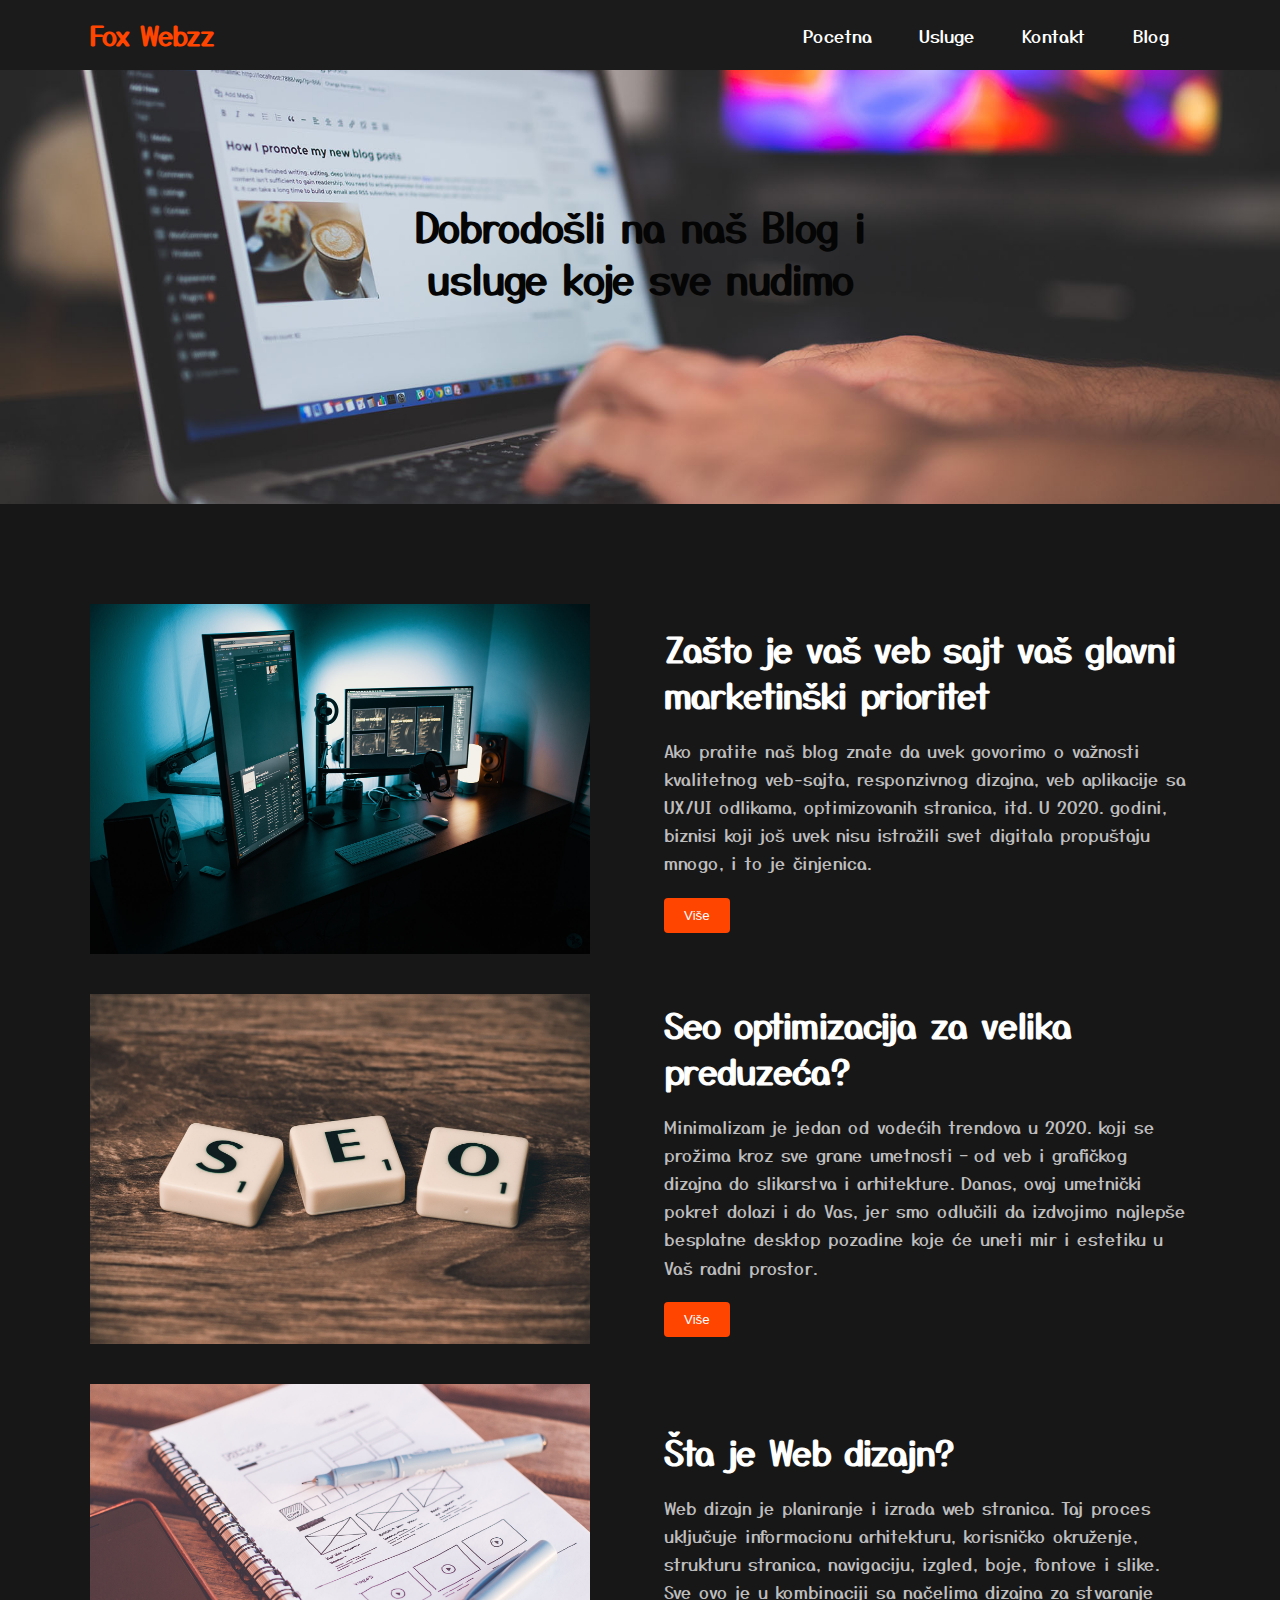
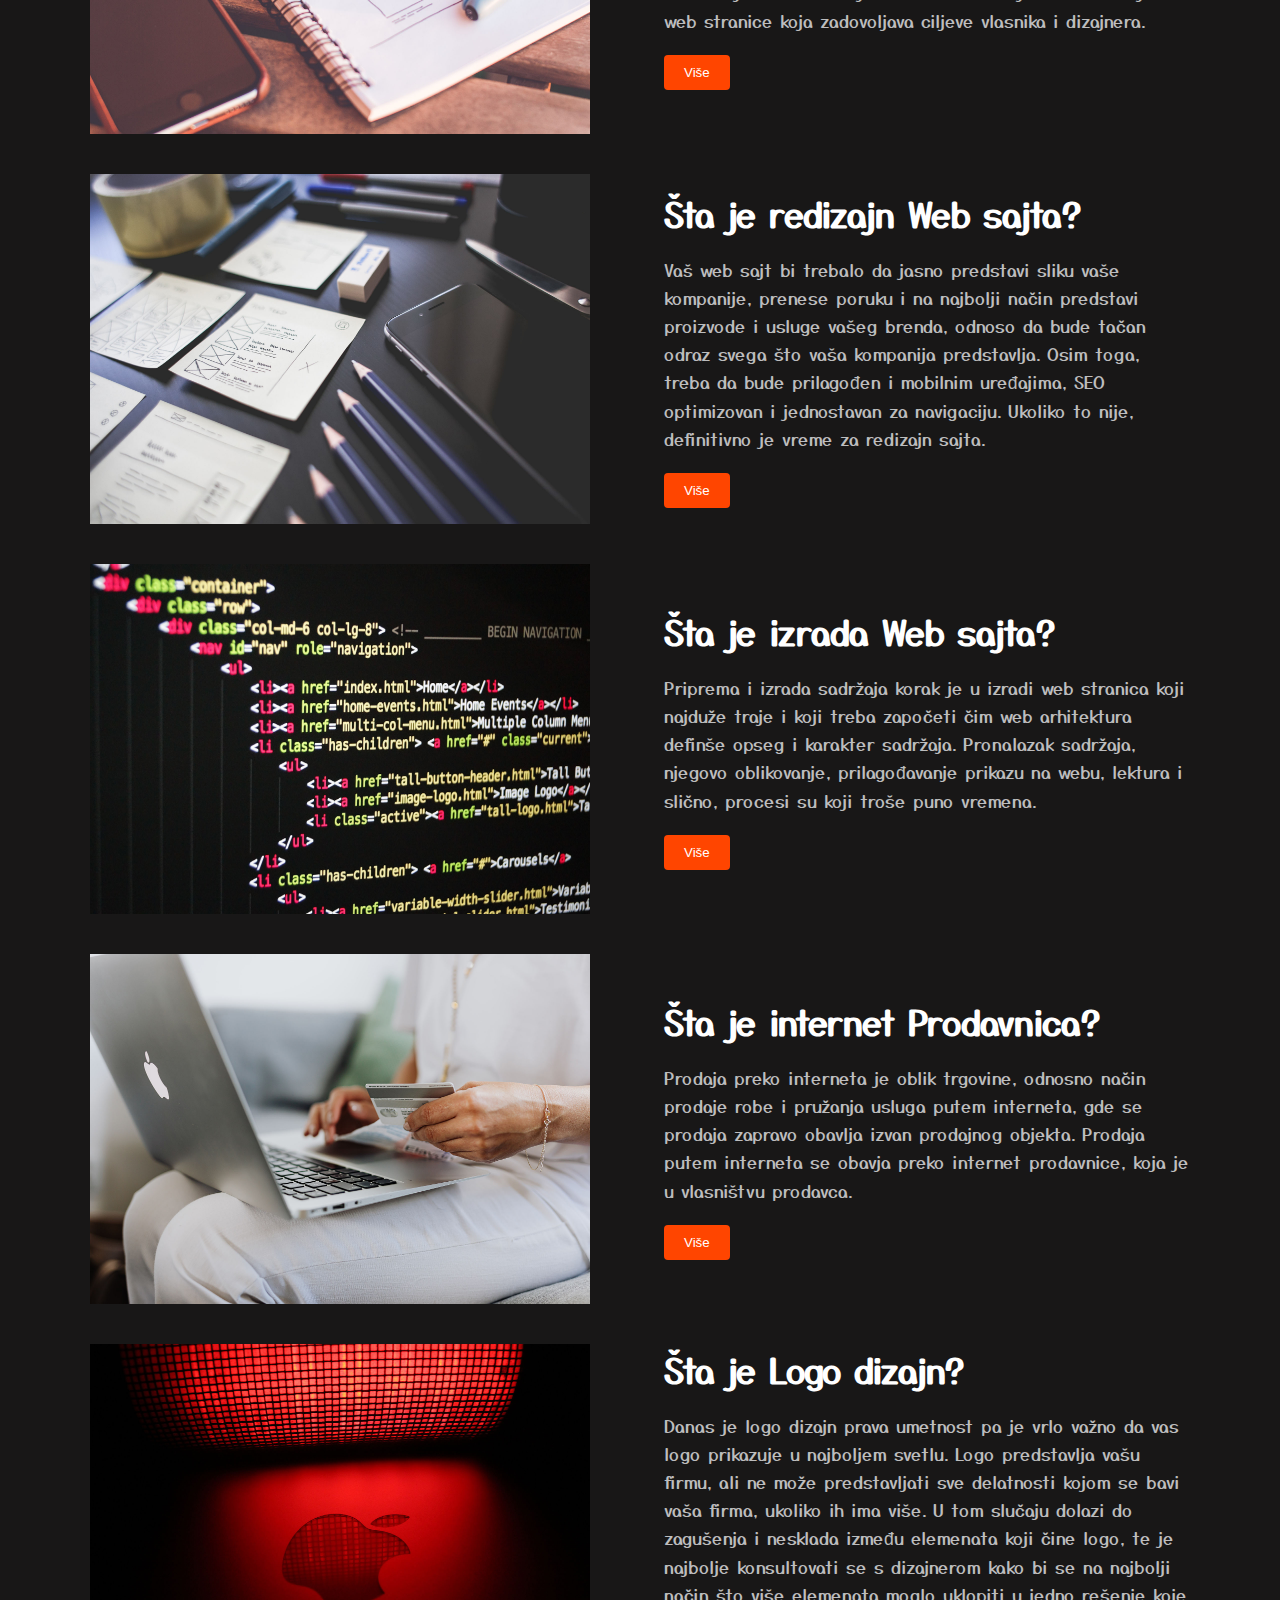
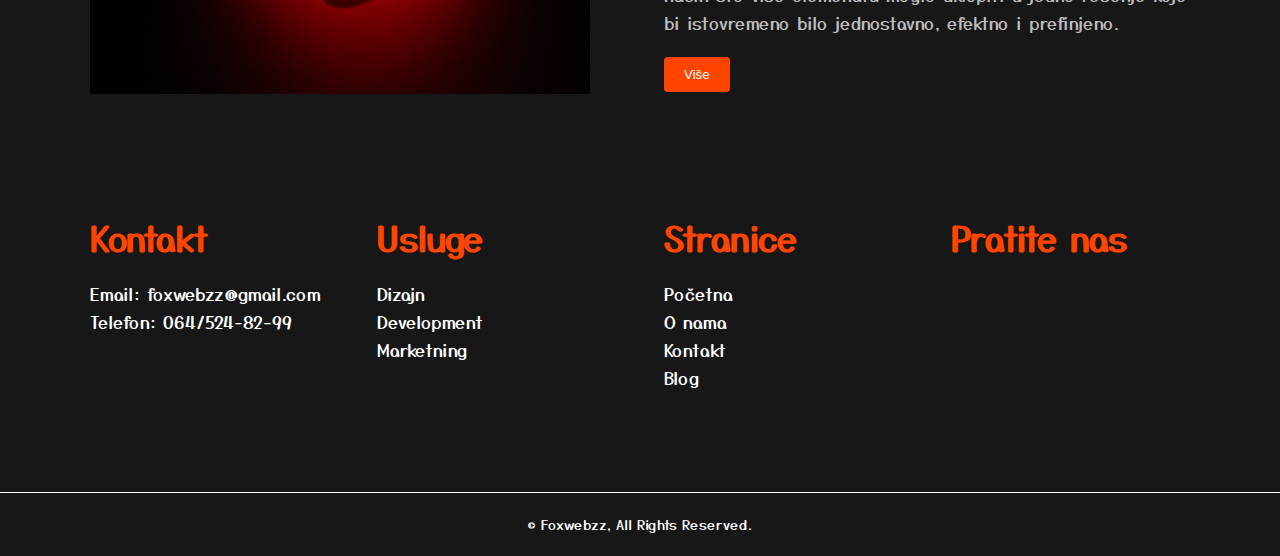
<file: blog.html>
<!DOCTYPE html>
<html lang="en">
   <head>
      <meta charset="UTF-8">
      <meta name="viewport" content="width=device-width, initial-scale=1.0">
      <link rel="icon" href="images/fox-logo-demo.png" type="image/icon type">
      <link rel="preconnect" href="https://fonts.gstatic.com">
      <link rel="stylesheet" href="https://use.fontawesome.com/releases/v5.15.1/css/all.css" integrity="sha384-vp86vTRFVJgpjF9jiIGPEEqYqlDwgyBgEF109VFjmqGmIY/Y4HV4d3Gp2irVfcrp" crossorigin="anonymous">
      <link href="https://fonts.googleapis.com/css2?family=Yusei+Magic&display=swap" rel="stylesheet">
      <link rel="stylesheet" href="style/style.css">
      <title>Fox webzz</title>
   </head>
   <body>
      <!-- navbar -->
      <nav class="navbar-nav">
         <div class="container">
            <div class="logo">
               <a href="index.html" style="color: orangered">Fox Webzz </a>
            </div>
            <label for="btn" class="icon">
            <span class="fa fa-bars"></span>
            </label>
            <input class="input-nav" type="checkbox" id="btn">
            <ul class="ul-nav1">
               <li><a href="index.html">Pocetna</a></li>
               <li>
                  <label for="btn-1" class="show">Usluge +</label>
                  <a href="#">Usluge</a>
                  <input class="input-nav" type="checkbox" id="btn-1">
                  <ul class="ul-nav2">
                     <li><a href="web-dizajn.html">Dizajn</a></li>
                     <li><a href="izrada-weba.html">Development</a></li>
                     <li><a href="seo.html">Marketing</a></li>
                  </ul>
               </li>
               <li><a href="kontakt.html">Kontakt</a></li>
               <li><a href="blog.html">Blog</a></li>
            </ul>
         </div>
      </nav>
      <!-- blog -->
      <section class="blog">
         <div class="main-blog">
            <div class="container">
               <h1>Dobrodošli na naš Blog i<br> usluge koje sve nudimo</h1>
            </div>
         </div>
      </section>
      <div class="container">
         <section class="hero-blog">
            <div class="hero-blog-main">
               <img src="./images/blogmain1.jpg" alt="#">
               <div>
                  <h1>Zašto je vaš veb sajt vaš glavni marketinški prioritet</h1>
                  <p>Ako pratite naš blog znate da uvek govorimo o važnosti kvalitetnog veb-sajta, responzivnog dizajna, veb aplikacije sa UX/UI odlikama, optimizovanih stranica, itd. U 2020. godini, biznisi koji još uvek nisu istražili svet digitala propuštaju mnogo, i to je činjenica.</p>
                  <a href="glavni-prioritet.html"><button class="btn">Više</button></a>
               </div>
            </div>
      </div>
      </section>
      <div class="container">
         <section class="hero-blog">
            <div class="hero-blog-main2">
               <img src="./images/blogmain2.jpg" alt="#">
               <div>
                  <h1>Seo optimizacija za velika preduzeća?</h1>
                  <p>Minimalizam je jedan od vodećih trendova u 2020. koji se prožima kroz sve grane umetnosti – od veb i grafičkog dizajna do slikarstva i arhitekture. Danas, ovaj umetnički pokret dolazi i do Vas, jer smo odlučili da izdvojimo najlepše besplatne desktop pozadine koje će uneti mir i estetiku u Vaš radni prostor.</p>
                  <a href="seo.html"><button class="btn">Više</button></a>
               </div>
            </div>
      </div>
      </section>
      <div class="container">
         <section class="hero-blog">
            <div class="hero-blog-main3">
               <img src="./images/Web-dizajn.jpg" alt="#">
               <div>
                  <h1>Šta je Web dizajn?</h1>
                  <p>Web dizajn je planiranje i izrada web stranica. Taj proces uključuje informacionu arhitekturu, korisničko okruženje, strukturu stranica, navigaciju, izgled, boje, fontove i slike. Sve ovo je u kombinaciji sa načelima dizajna za stvaranje web stranice koja zadovoljava ciljeve vlasnika i dizajnera.</p>
                  <a href="web-dizajn.html"><button class="btn">Više</button></a>
               </div>
            </div>
      </div>
      </section>
      <div class="container">
         <section class="hero-blog">
            <div class="hero-blog-main4">
               <img src="./images/redizajn-web-sajta.jpg" alt="#">
               <div>
                  <h1>Šta je redizajn Web sajta?</h1>
                  <p>Vaš web sajt bi trebalo da jasno predstavi sliku vaše kompanije, prenese poruku i na najbolji način predstavi proizvode i usluge vašeg brenda, odnoso da bude tačan odraz svega što vaša kompanija predstavlja. Osim toga, treba da bude prilagođen i mobilnim uređajima, SEO optimizovan i jednostavan za navigaciju. Ukoliko to nije, definitivno je vreme za redizajn sajta.</p>
                  <a href="redizajn-web.html"><button class="btn">Više</button></a>
               </div>
            </div>
      </div>
      </section>
      <div class="container">
         <section class="hero-blog">
            <div class="hero-blog-main5">
               <img src="./images/web-izrada.jpg" alt="#">
               <div>
                  <h1>Šta je izrada Web sajta?</h1>
                  <p>Priprema i izrada sadržaja korak je u izradi web stranica koji najduže traje i koji treba započeti čim web arhitektura definše opseg i karakter sadržaja. Pronalazak sadržaja, njegovo oblikovanje, prilagođavanje prikazu na webu, lektura i slično, procesi su koji troše puno vremena.</p>
                  <a href="izrada-weba.html"><button class="btn">Više</button></a>
               </div>
            </div>
      </div>
      </section>
      <div class="container">
         <section class="hero-blog">
            <div class="hero-blog-main6">
               <img src="./images/internet-prodavnica.jpg" alt="#">
               <div>
                  <h1>Šta je internet Prodavnica?</h1>
                  <p>Prodaja preko interneta je oblik trgovine, odnosno način prodaje robe i pružanja usluga putem interneta, gde se prodaja zapravo obavlja izvan prodajnog objekta. Prodaja putem interneta se obavja preko internet prodavnice, koja je u vlasništvu prodavca.</p>
                  <a href="internet-prodavnica.html"><button class="btn">Više</button></a>
               </div>
            </div>
      </div>
      </section>
      <div class="container">
         <section class="hero-blog">
            <div class="hero-blog-main7">
               <img src="./images/logo-dizajn.jpg" alt="#">
               <div>
                  <h1>Šta je Logo dizajn?</h1>
                  <p>Danas je logo dizajn prava umetnost pa je vrlo važno da vas logo prikazuje u najboljem svetlu. Logo predstavlja vašu firmu, ali ne može predstavljati sve delatnosti kojom se bavi vaša firma, ukoliko ih ima više. U tom slučaju dolazi do zagušenja i nesklada između elemenata koji čine logo, te je najbolje konsultovati se s dizajnerom kako bi se na najbolji način što više elemenata moglo uklopiti u jedno rešenje koje bi istovremeno bilo jednostavno, efektno i prefinjeno.</p>
                  <a href="logo.html"><button class="btn">Više</button></a>
               </div>
            </div>
      </div>
      </section>
      <!-- footer -->
      <section class="footer">
         <div class="container">
            <div class="main-footer">
               <div>
                  <h1>Kontakt</h1>
                  <ul>
                     <li>Email: foxwebzz@gmail.com</li>
                     <li>Telefon: 064/524-82-99</li>
                  </ul>
               </div>
               <div>
                  <h1>Usluge</h1>
                  <ul>
                     <li><a href="web-dizajn.html">Dizajn</a></li>
                     <li><a href="izrada-weba.html">Development</a></li>
                     <li><a href="seo.html">Marketning</a></li>
                  </ul>
               </div>
               <div class="none">
                  <h1>Stranice</h1>
                  <ul>
                     <li><a href="index.html">Početna</a></li>
                     <li><a href="o-nama.html">O nama</a></li>
                     <li><a href="kontakt.html">Kontakt</a></li>
                     <li><a href="blog.html">Blog</a></li>
                  </ul>
               </div>
               <div>
                  <h1>Pratite nas</h1>
                  <ul class="social">
                     <li><a href="https://www.instagram.com/foxwebzz/"><i class="fab fa-instagram fa-2x"></i></a></li>
                     <li><a href="https://www.linkedin.com/in/nikola-novakovi%C4%87-1b5127200/"><i class="fab fa-linkedin-in fa-2x"></i></a></li>
                  </ul>
               </div>
            </div>
         </div>
      </section>
      <!-- copyright -->
      <div class="copyright">
         <div class="container">
            <p>	&copy; Foxwebzz, All Rights Reserved.</p>
         </div>
      </div>
      <script>
         $('.icon').click(function(){
           $('span').toggleClass("cancel");
         });
      </script>
      <script> document.querySelector('.menu-btn').addEventListener('click', () => document.querySelector('.main-menu').classList.toggle('show'));</script>
   </body>
</html>
</file>
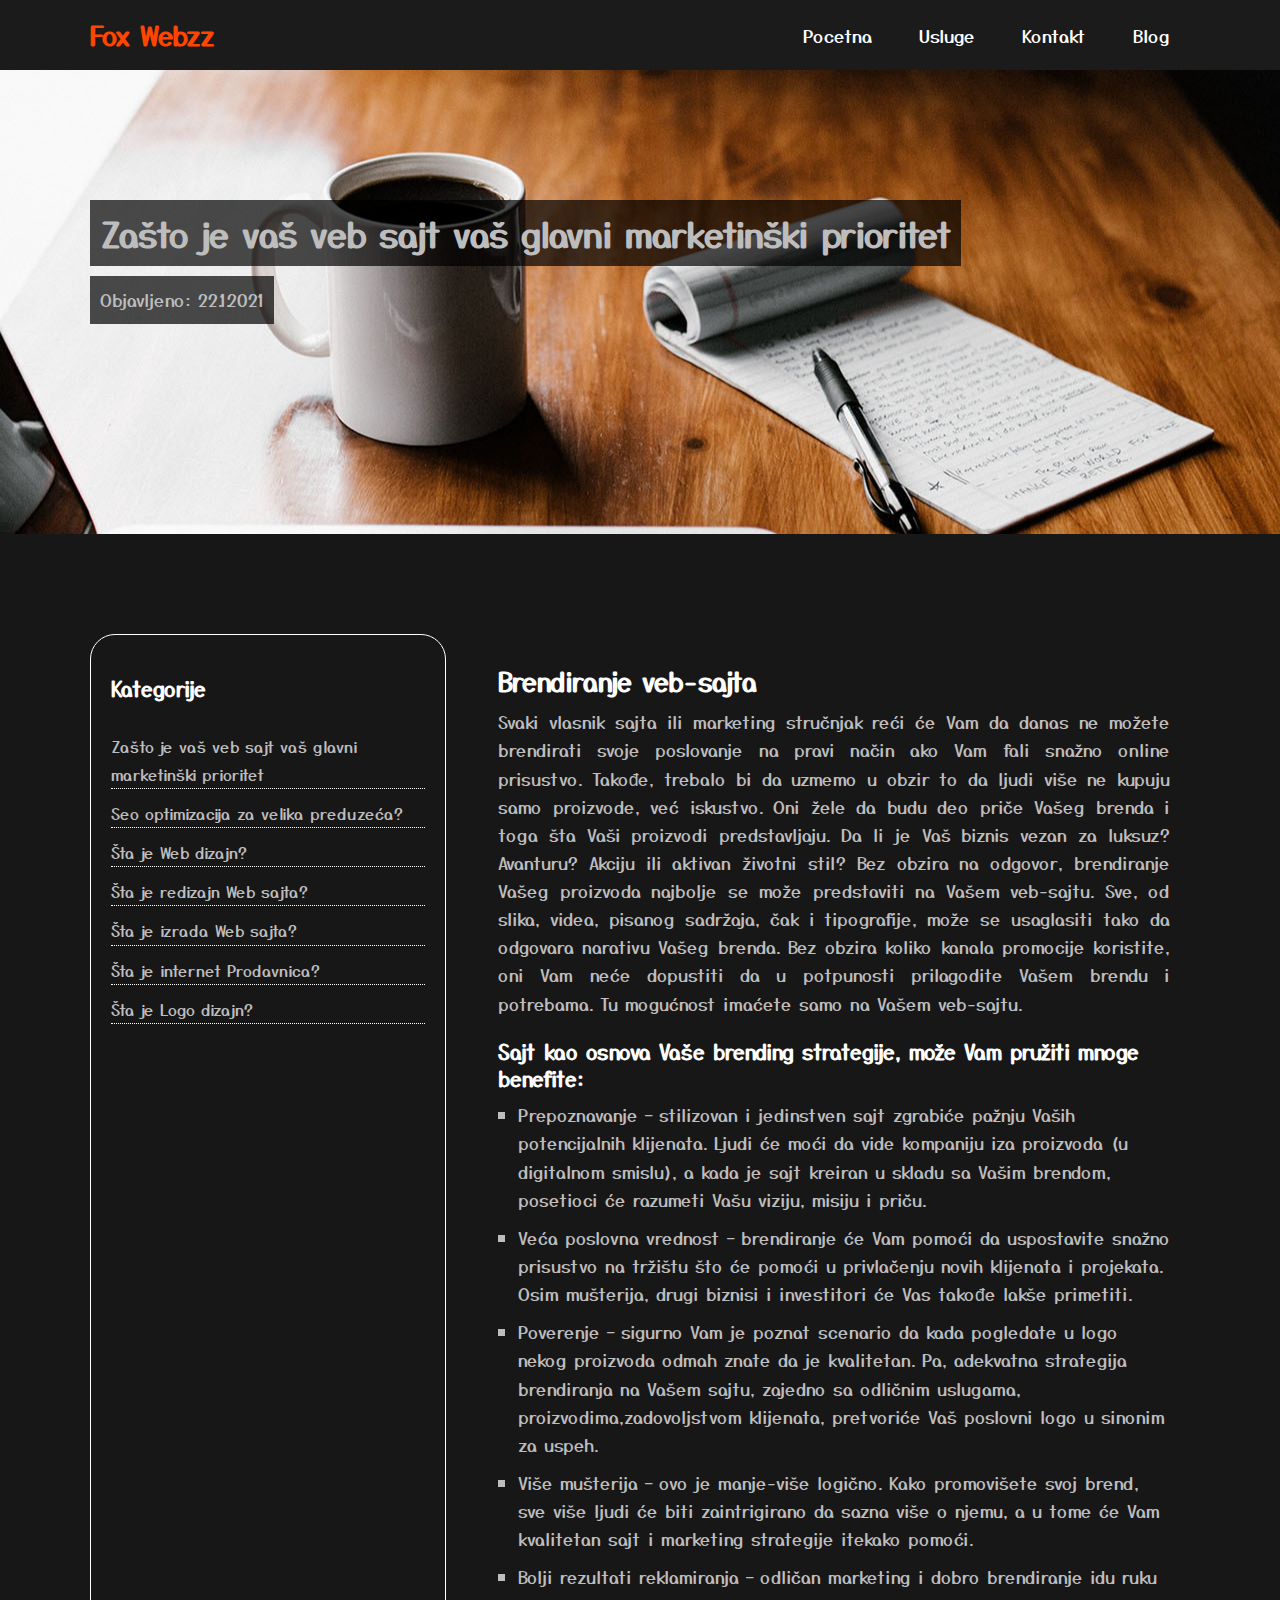
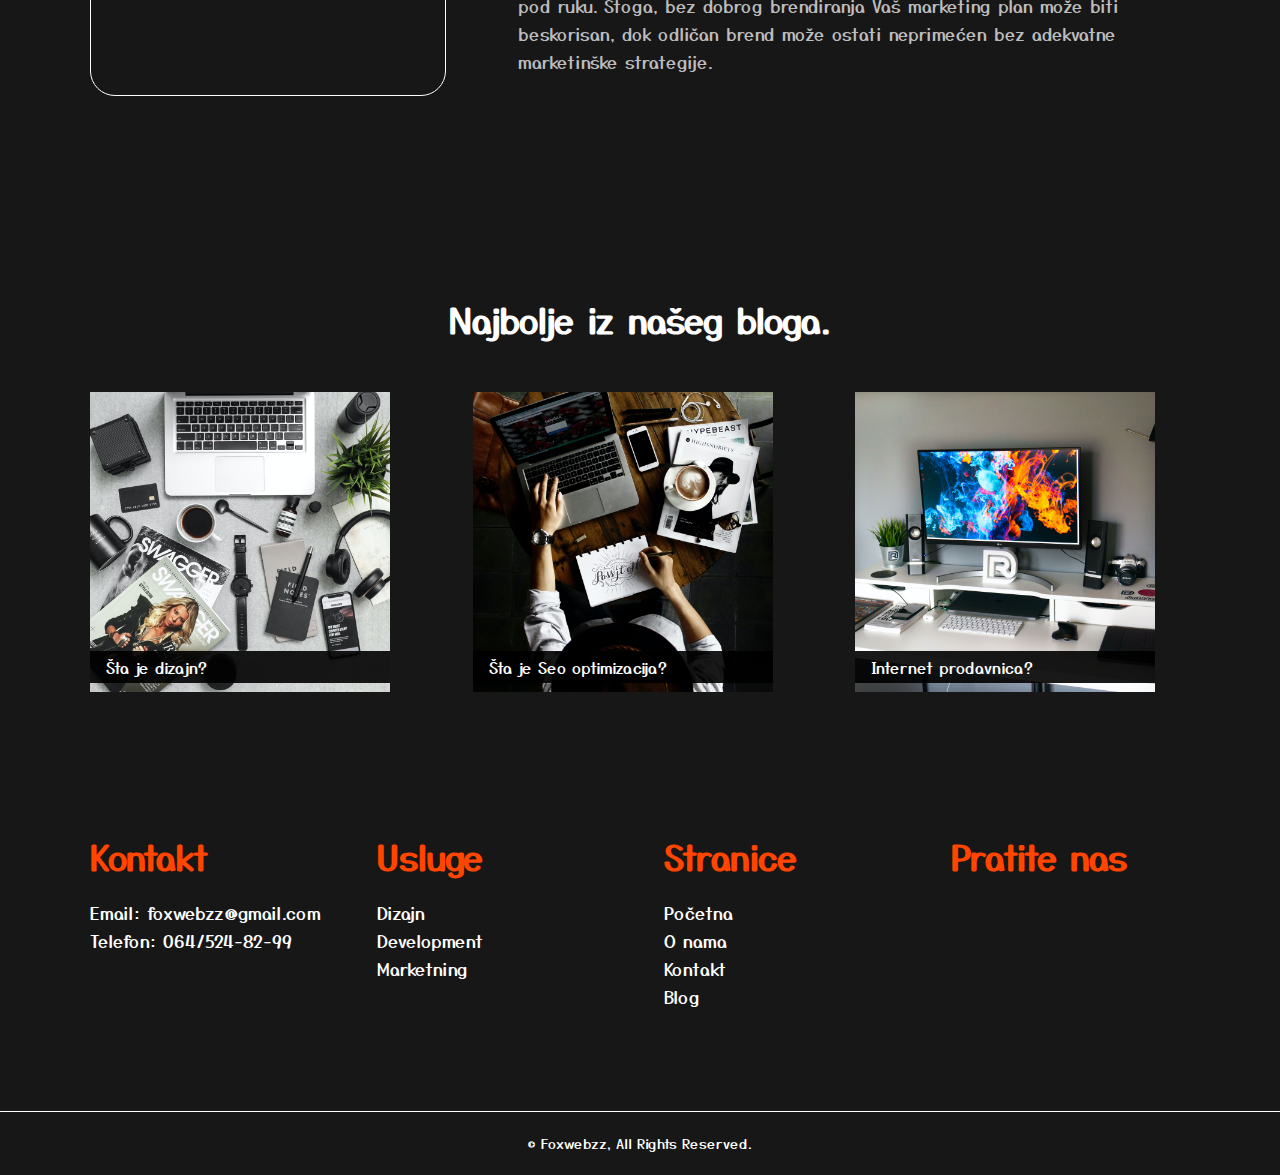
<file: glavni-prioritet.html>
<!DOCTYPE html>
<html lang="en">
   <head>
      <meta charset="UTF-8">
      <meta name="viewport" content="width=device-width, initial-scale=1.0">
      <link rel="icon" href="images/fox-logo-demo.png" type="image/icon type">
      <link rel="stylesheet" href="style/style.css">
      <link rel="stylesheet" href="https://use.fontawesome.com/releases/v5.15.1/css/all.css" integrity="sha384-vp86vTRFVJgpjF9jiIGPEEqYqlDwgyBgEF109VFjmqGmIY/Y4HV4d3Gp2irVfcrp" crossorigin="anonymous">
      <link href="https://fonts.googleapis.com/css2?family=Yusei+Magic&display=swap" rel="stylesheet">
      <title>Fox webzz</title>
   </head>
   <body>
      <!-- navbar -->
      <nav class="navbar-nav">
         <div class="container">
            <div class="logo">
               <a href="index.html" style="color: orangered">Fox Webzz </a>
            </div>
            <label for="btn" class="icon">
            <span class="fa fa-bars"></span>
            </label>
            <input class="input-nav" type="checkbox" id="btn">
            <ul class="ul-nav1">
               <li><a href="index.html">Pocetna</a></li>
               <li>
                  <label for="btn-1" class="show">Usluge +</label>
                  <a href="#">Usluge</a>
                  <input class="input-nav" type="checkbox" id="btn-1">
                  <ul class="ul-nav2">
                     <li><a href="web-dizajn.html">Dizajn</a></li>
                     <li><a href="izrada-weba.html">Development</a></li>
                     <li><a href="seo.html">Marketing</a></li>
                  </ul>
               </li>
               <li><a href="kontakt.html">Kontakt</a></li>
               <li><a href="blog.html">Blog</a></li>
            </ul>
         </div>
      </nav>
      <!-- herosection za blog produzeni -->
      <section class="blog-vise-dizajn-prioritet">
         <div class="blog-vise-main-prioritet">
            <div class="container">
               <h1>Zašto je vaš veb sajt vaš glavni marketinški prioritet</h1>
               <p>Objavljeno: 22.1.2021</p>
            </div>
         </div>
      </section>
      <section class="blog-vise-hero-section">
         <div class="blog-vise-hero">
            <div class="container">
               <div class="card-main">
                  <h3>Kategorije</h3>
                  <ul>
                     <li><a href="glavni-prioritet.html">Zašto je vaš veb sajt vaš glavni marketinški prioritet</a></li>
                     <li><a href="seo.html">Seo optimizacija za velika preduzeća?</a></li>
                     <li><a href="web-dizajn.html">Šta je Web dizajn?</a></li>
                     <li><a href="redizajn-web.html">Šta je redizajn Web sajta?</a></li>
                     <li><a href="izrada-weba.html">Šta je izrada Web sajta?</a></li>
                     <li><a href="internet-prodavnica.html">Šta je internet Prodavnica?</a></li>
                     <li><a href="logo.html">Šta je Logo dizajn? </a></li>
                  </ul>
               </div>
               <div class="card-tekst">
                  <h2>Brendiranje veb-sajta</h2>
                  <p>Svaki vlasnik sajta ili marketing stručnjak reći će Vam da danas ne možete brendirati svoje poslovanje na pravi način ako Vam fali snažno online prisustvo. Takođe, trebalo bi da uzmemo u obzir to da ljudi više ne kupuju samo proizvode, već iskustvo. Oni žele da budu deo priče Vašeg brenda i toga šta Vaši proizvodi predstavljaju. Da li je Vaš biznis vezan za luksuz? Avanturu? Akciju ili aktivan životni stil? Bez obzira na odgovor, brendiranje Vašeg proizvoda najbolje se može predstaviti na Vašem veb-sajtu. Sve, od slika, videa, pisanog sadržaja, čak i tipografije, može se usaglasiti tako da odgovara narativu Vašeg brenda. Bez obzira koliko kanala promocije koristite, oni Vam neće dopustiti da u potpunosti prilagodite Vašem brendu i potrebama. Tu mogućnost imaćete samo na Vašem veb-sajtu.</p>
                  <h3>Sajt kao osnova Vaše brending strategije, može Vam pružiti mnoge benefite:</h3>
                  <ul>
                     <li>Prepoznavanje – stilizovan i jedinstven sajt zgrabiće pažnju Vaših potencijalnih klijenata. Ljudi će moći da vide kompaniju iza proizvoda (u digitalnom smislu), a kada je sajt kreiran u skladu sa Vašim brendom, posetioci će razumeti Vašu viziju, misiju i priču. </li>
                     <li>Veća poslovna vrednost – brendiranje će Vam pomoći da uspostavite snažno prisustvo na tržištu što će pomoći u privlačenju novih klijenata i projekata. Osim mušterija, drugi biznisi i investitori će Vas takođe lakše primetiti.</li>
                     <li>Poverenje – sigurno Vam je poznat scenario da kada pogledate u logo nekog proizvoda odmah znate da je kvalitetan. Pa, adekvatna strategija brendiranja na Vašem sajtu, zajedno sa odličnim uslugama, proizvodima,zadovoljstvom klijenata, pretvoriće Vaš poslovni logo u sinonim za uspeh. </li>
                     <li>Više mušterija – ovo je manje-više logično. Kako promovišete svoj brend, sve više ljudi će biti zaintrigirano da sazna više o njemu, a u tome će Vam kvalitetan sajt i marketing strategije itekako pomoći.</li>
                     </li>
                     <li>Bolji rezultati reklamiranja – odličan marketing i dobro brendiranje idu ruku pod ruku. Stoga, bez dobrog brendiranja Vaš marketing plan može biti beskorisan, dok odličan brend može ostati neprimećen bez adekvatne marketinške strategije. </li>
                  </ul>
               </div>
            </div>
         </div>
      </section>
      <!-- Sekcija blog -->
      <section class="section-d">
         <div class="section-d-main">
            <h1>Najbolje iz našeg bloga.</h1>
            <div class="container">
               <div>
                  <a href="izrada-weba.html">   <img src="./images/blog2.jpg" alt="#" style="width: 300px;"> </a> 
                  <p class="text-blog">Šta je dizajn?</p>
               </div>
               <div>
                  <a href="seo.html">   <img src="./images/blog4.jpg" alt="#" style="width: 300px;"> </a> 
                  <p class="text-blog">Šta je Seo optimizacija?</p>
               </div>
               <div class="blog5-none">
                  <a href="internet-prodavnica.html">    <img src="./images/blog5.jpg" alt="#" style="width: 300px;">  </a>
                  <p class="text-blog">Internet prodavnica?</p>
               </div>
            </div>
         </div>
      </section>
      <!-- footer -->
      <section class="footer">
         <div class="container">
            <div class="main-footer">
               <div>
                  <h1>Kontakt</h1>
                  <ul>
                     <li>Email: foxwebzz@gmail.com</li>
                     <li>Telefon: 064/524-82-99</li>
                  </ul>
               </div>
               <div>
                  <h1>Usluge</h1>
                  <ul>
                     <li><a href="web-dizajn.html">Dizajn</a></li>
                     <li><a href="izrada-weba.html">Development</a></li>
                     <li><a href="seo.html">Marketning</a></li>
                  </ul>
               </div>
               <div class="none">
                  <h1>Stranice</h1>
                  <ul>
                     <li><a href="index.html">Početna</a></li>
                     <li><a href="o-nama.html">O nama</a></li>
                     <li><a href="kontakt.html">Kontakt</a></li>
                     <li><a href="blog.html">Blog</a></li>
                  </ul>
               </div>
               <div>
                  <h1>Pratite nas</h1>
                  <ul class="social">
                     <li><a href="https://www.instagram.com/foxwebzz/"><i class="fab fa-instagram fa-2x"></i></a></li>
                     <li><a href="https://www.linkedin.com/in/nikola-novakovi%C4%87-1b5127200/"><i class="fab fa-linkedin-in fa-2x"></i></a></li>
                  </ul>
               </div>
            </div>
         </div>
      </section>
      <!-- copyright -->
      <div class="copyright">
         <div class="container">
            <p>	&copy; Foxwebzz, All Rights Reserved.</p>
         </div>
      </div>
      <script>
         $('.icon').click(function(){
           $('span').toggleClass("cancel");
         });
      </script>
      <script> document.querySelector('.menu-btn').addEventListener('click', () => document.querySelector('.main-menu').classList.toggle('show'));</script>
      <script src="./js/app.js"></script>
   </body>
</html>
</file>
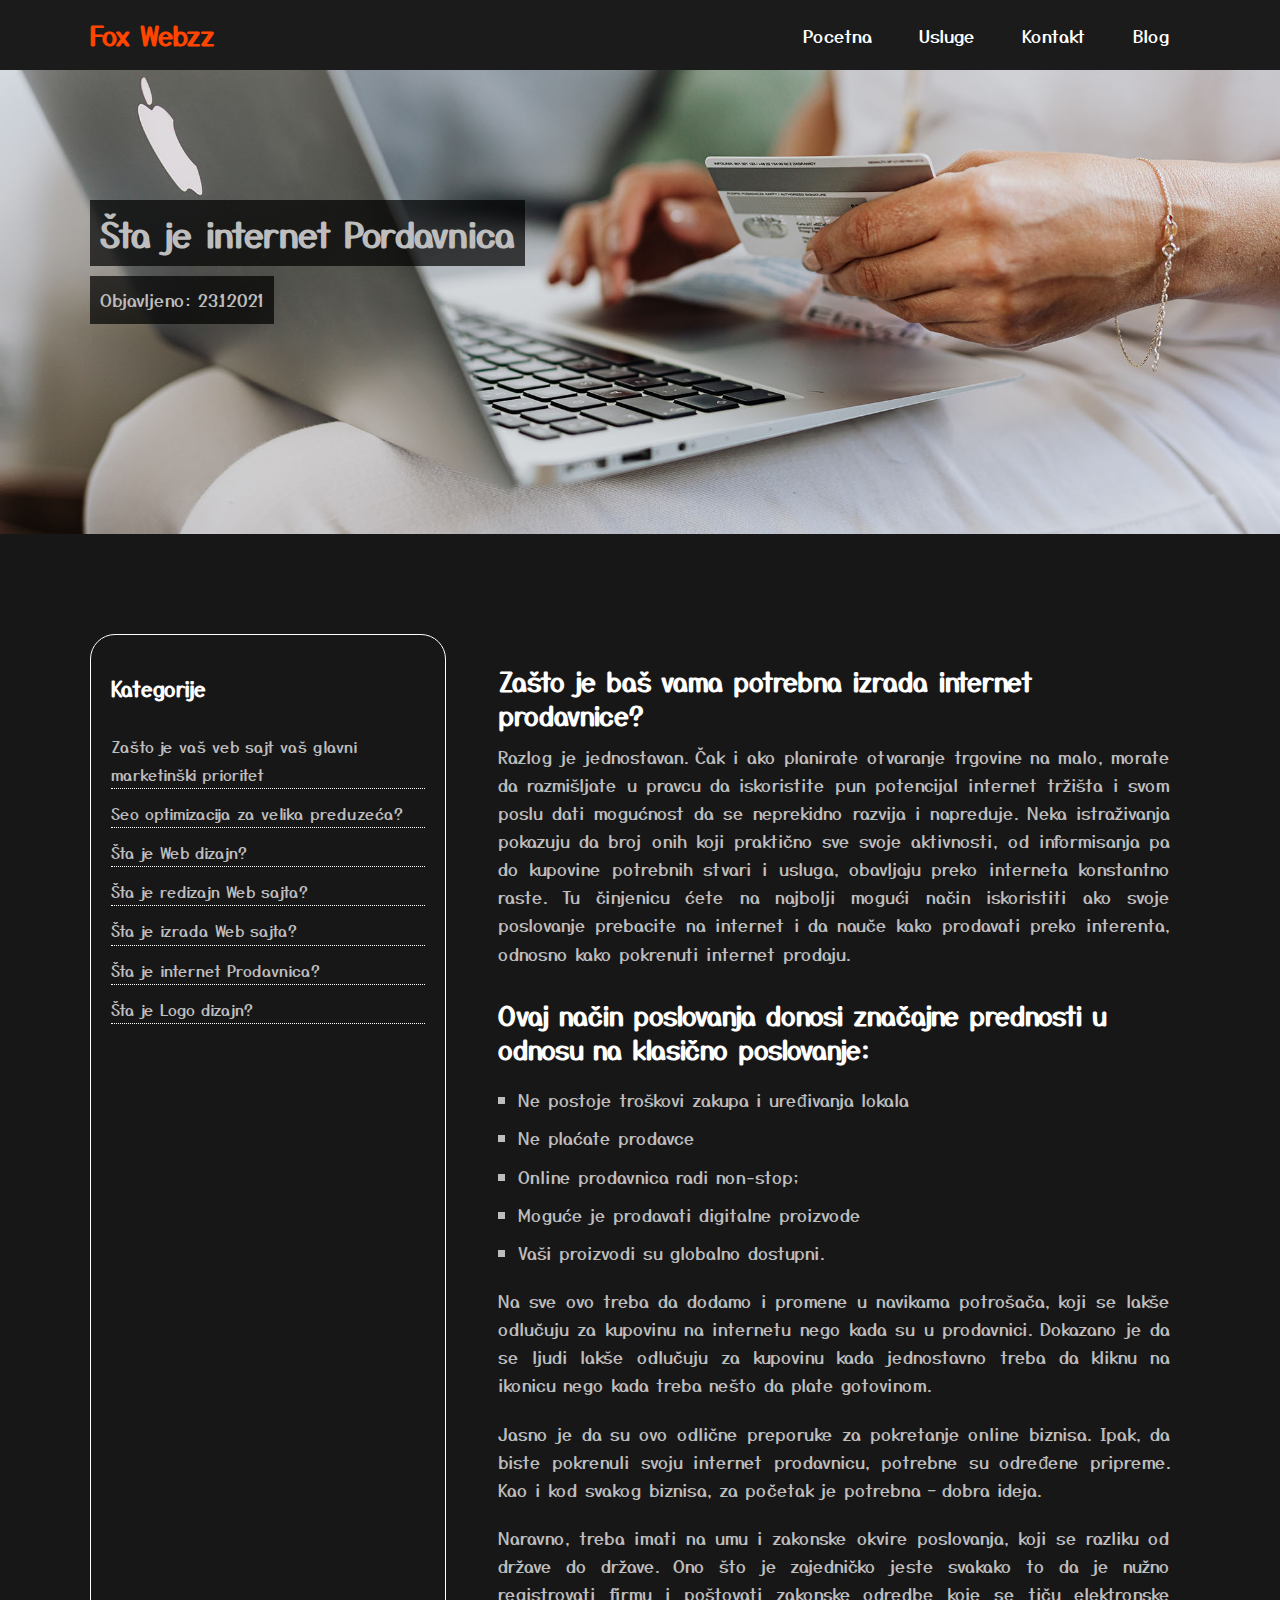
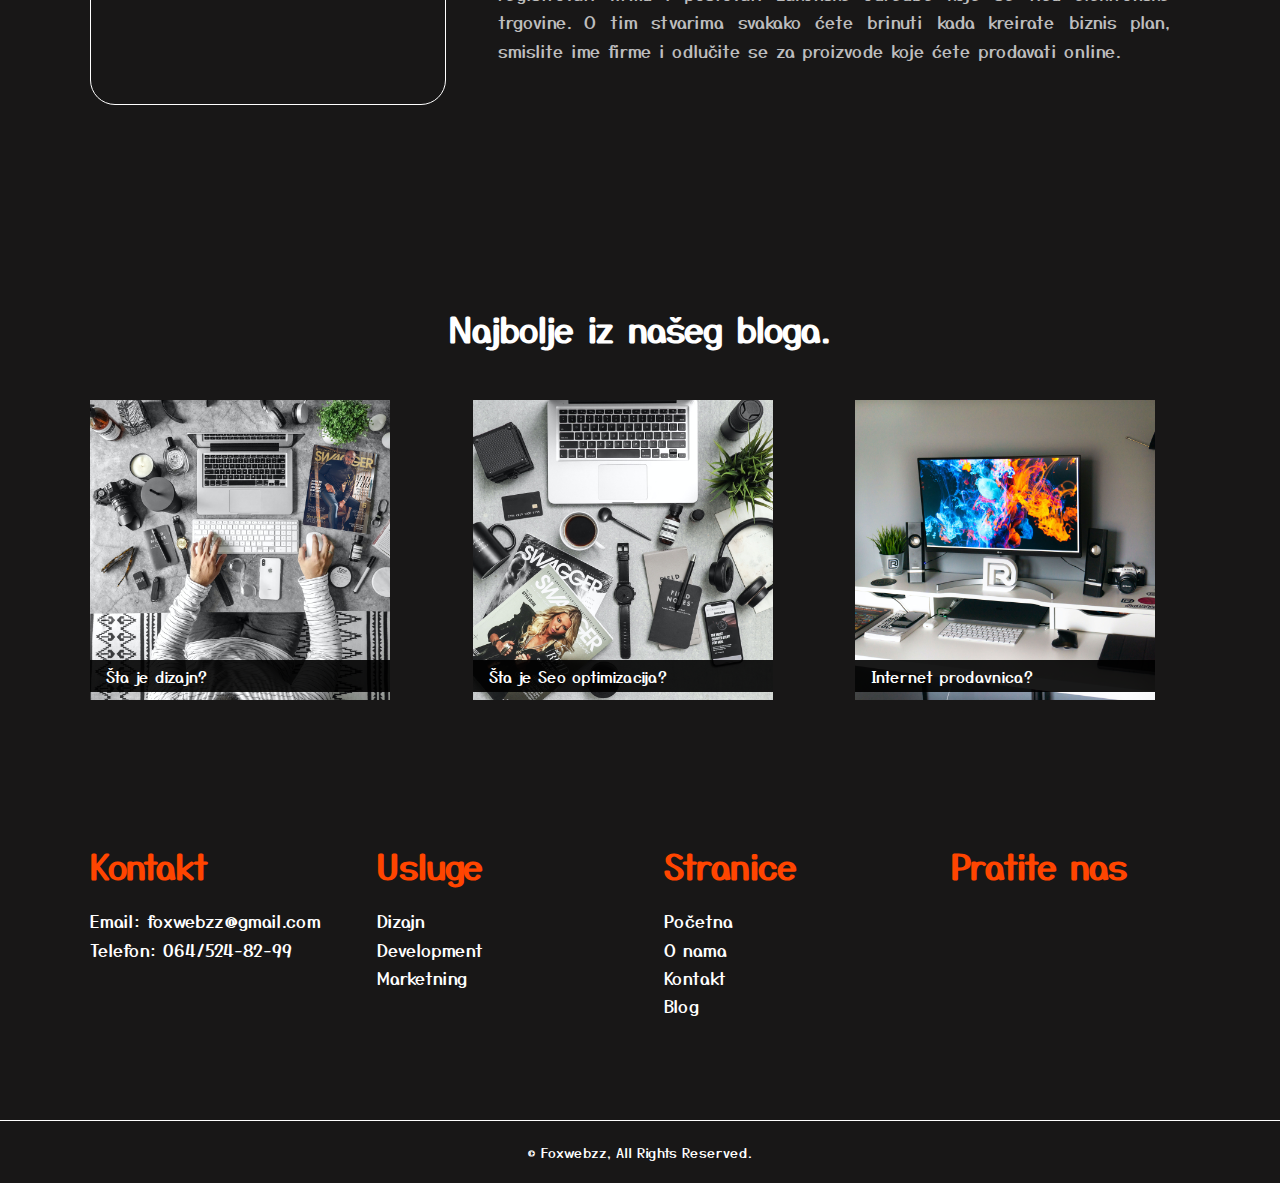
<file: internet-prodavnica.html>
<!DOCTYPE html>
<html lang="en">
   <head>
      <meta charset="UTF-8">
      <meta name="viewport" content="width=device-width, initial-scale=1.0">
      <link rel="icon" href="images/fox-logo-demo.png" type="image/icon type">
      <link rel="stylesheet" href="style/style.css">
      <link rel="stylesheet" href="https://use.fontawesome.com/releases/v5.15.1/css/all.css" integrity="sha384-vp86vTRFVJgpjF9jiIGPEEqYqlDwgyBgEF109VFjmqGmIY/Y4HV4d3Gp2irVfcrp" crossorigin="anonymous">
      <link href="https://fonts.googleapis.com/css2?family=Yusei+Magic&display=swap" rel="stylesheet">
      <title>Fox webzz</title>
   </head>
   <body>
      <!-- navbar -->
      <nav class="navbar-nav">
         <div class="container">
            <div class="logo">
               <a href="index.html" style="color: orangered">Fox Webzz </a>
            </div>
            <label for="btn" class="icon">
            <span class="fa fa-bars"></span>
            </label>
            <input class="input-nav" type="checkbox" id="btn">
            <ul class="ul-nav1">
               <li><a href="index.html">Pocetna</a></li>
               <li>
                  <label for="btn-1" class="show">Usluge +</label>
                  <a href="#">Usluge</a>
                  <input class="input-nav" type="checkbox" id="btn-1">
                  <ul class="ul-nav2">
                     <li><a href="web-dizajn.html">Dizajn</a></li>
                     <li><a href="izrada-weba.html">Development</a></li>
                     <li><a href="seo.html">Marketing</a></li>
                  </ul>
               </li>
               <li><a href="kontakt.html">Kontakt</a></li>
               <li><a href="blog.html">Blog</a></li>
            </ul>
         </div>
      </nav>
      <!-- herosection za blog produzeni -->
      <section class="blog-vise-dizajn-prodavnica">
         <div class="blog-vise-main-prodavnica">
            <div class="container">
               <h1>Šta je internet Pordavnica</h1>
               <p>Objavljeno: 23.1.2021</p>
            </div>
         </div>
      </section>
      <section class="blog-vise-hero-section">
         <div class="blog-vise-hero">
            <div class="container">
               <div class="card-main">
                  <h3>Kategorije</h3>
                  <ul>
                     <li><a href="glavni-prioritet.html">Zašto je vaš veb sajt vaš glavni marketinški prioritet</a></li>
                     <li><a href="seo.html">Seo optimizacija za velika preduzeća?</a></li>
                     <li><a href="web-dizajn.html">Šta je Web dizajn?</a></li>
                     <li><a href="redizajn-web.html">Šta je redizajn Web sajta?</a></li>
                     <li><a href="izrada-weba.html">Šta je izrada Web sajta?</a></li>
                     <li><a href="internet-prodavnica.html">Šta je internet Prodavnica?</a></li>
                     <li><a href="logo.html">Šta je Logo dizajn? </a></li>
                  </ul>
               </div>
               <div class="card-tekst">
                  <h2>Zašto je baš vama potrebna izrada internet prodavnice?</h2>
                  <p>Razlog je jednostavan. Čak i ako planirate otvaranje trgovine na malo, morate da razmišljate u pravcu da iskoristite pun potencijal internet tržišta i svom poslu dati mogućnost da se neprekidno razvija i napreduje. Neka istraživanja pokazuju da broj onih koji praktično sve svoje aktivnosti, od informisanja pa do kupovine potrebnih stvari i usluga, obavljaju preko interneta konstantno raste. Tu činjenicu ćete na najbolji mogući način iskoristiti ako svoje poslovanje prebacite na internet i da nauče kako prodavati preko interenta, odnosno kako pokrenuti internet prodaju.</p>
                  <h2>Ovaj način poslovanja donosi značajne prednosti u odnosu na klasično poslovanje:</h2>
                  <ul>
                     <li>Ne postoje troškovi zakupa i uređivanja lokala </li>
                     <li>Ne plaćate prodavce </li>
                     <li>Online prodavnica radi non-stop; </li>
                     <li>Moguće je prodavati digitalne proizvode</li>
                     <li>Vaši proizvodi su globalno dostupni. </li>
                  </ul>
                  <p></p>
                  <p>Na sve ovo treba da dodamo i promene u navikama potrošača, koji se lakše odlučuju za kupovinu na internetu nego kada su u prodavnici. Dokazano je da se ljudi lakše odlučuju za kupovinu kada jednostavno treba da kliknu na ikonicu nego kada treba nešto da plate gotovinom. </p>
                  <p>Jasno je da su ovo odlične preporuke za pokretanje online biznisa. Ipak, da biste pokrenuli svoju internet prodavnicu, potrebne su određene pripreme. Kao i kod svakog biznisa, za početak je potrebna – dobra ideja.</p>
                  <p>Naravno, treba imati na umu i zakonske okvire poslovanja, koji se razliku od države do države. Ono što je zajedničko jeste svakako to da je nužno registrovati firmu i poštovati zakonske odredbe koje se tiču elektronske trgovine. O tim stvarima svakako ćete brinuti kada kreirate biznis plan, smislite ime firme i odlučite se za proizvode koje ćete prodavati online.</p>
               </div>
            </div>
         </div>
      </section>
      <!-- Sekcija blog -->
      <section class="section-d">
         <div class="section-d-main">
            <h1>Najbolje iz našeg bloga.</h1>
            <div class="container">
               <div>
                  <a href="glavni-prioritet.html">   <img src="./images/blog3.jpg" alt="#" style="width: 300px;"></a> 
                  <p class="text-blog">Šta je dizajn?</p>
               </div>
               <div>
                  <a href="web-dizajn.html">   <img src="./images/blog2.jpg" alt="#" style="width: 300px;"></a> 
                  <p class="text-blog">Šta je Seo optimizacija?</p>
               </div>
               <div class="blog5-none">
                  <a href="internet-prodavnica.html">    <img src="./images/blog5.jpg" alt="#" style="width: 300px;">  </a>
                  <p class="text-blog">Internet prodavnica?</p>
               </div>
            </div>
         </div>
      </section>
      <!-- footer -->
      <section class="footer">
         <div class="container">
            <div class="main-footer">
               <div>
                  <h1>Kontakt</h1>
                  <ul>
                     <li>Email: foxwebzz@gmail.com</li>
                     <li>Telefon: 064/524-82-99</li>
                  </ul>
               </div>
               <div>
                  <h1>Usluge</h1>
                  <ul>
                     <li><a href="web-dizajn.html">Dizajn</a></li>
                     <li><a href="izrada-weba.html">Development</a></li>
                     <li><a href="seo.html">Marketning</a></li>
                  </ul>
               </div>
               <div class="none">
                  <h1>Stranice</h1>
                  <ul>
                     <li><a href="index.html">Početna</a></li>
                     <li><a href="o-nama.html">O nama</a></li>
                     <li><a href="kontakt.html">Kontakt</a></li>
                     <li><a href="blog.html">Blog</a></li>
                  </ul>
               </div>
               <div>
                  <h1>Pratite nas</h1>
                  <ul class="social">
                     <li><a href="https://www.instagram.com/foxwebzz/"><i class="fab fa-instagram fa-2x"></i></a></li>
                     <li><a href="https://www.linkedin.com/in/nikola-novakovi%C4%87-1b5127200/"><i class="fab fa-linkedin-in fa-2x"></i></a></li>
                  </ul>
               </div>
            </div>
         </div>
      </section>
      <!-- copyright -->
      <div class="copyright">
         <div class="container">
            <p>	&copy; Foxwebzz, All Rights Reserved.</p>
         </div>
      </div>
      <script>
         $('.icon').click(function(){
           $('span').toggleClass("cancel");
         });
      </script>
      <script> document.querySelector('.menu-btn').addEventListener('click', () => document.querySelector('.main-menu').classList.toggle('show'));</script>
      <script src="./js/app.js"></script>
   </body>
</html>
</file>
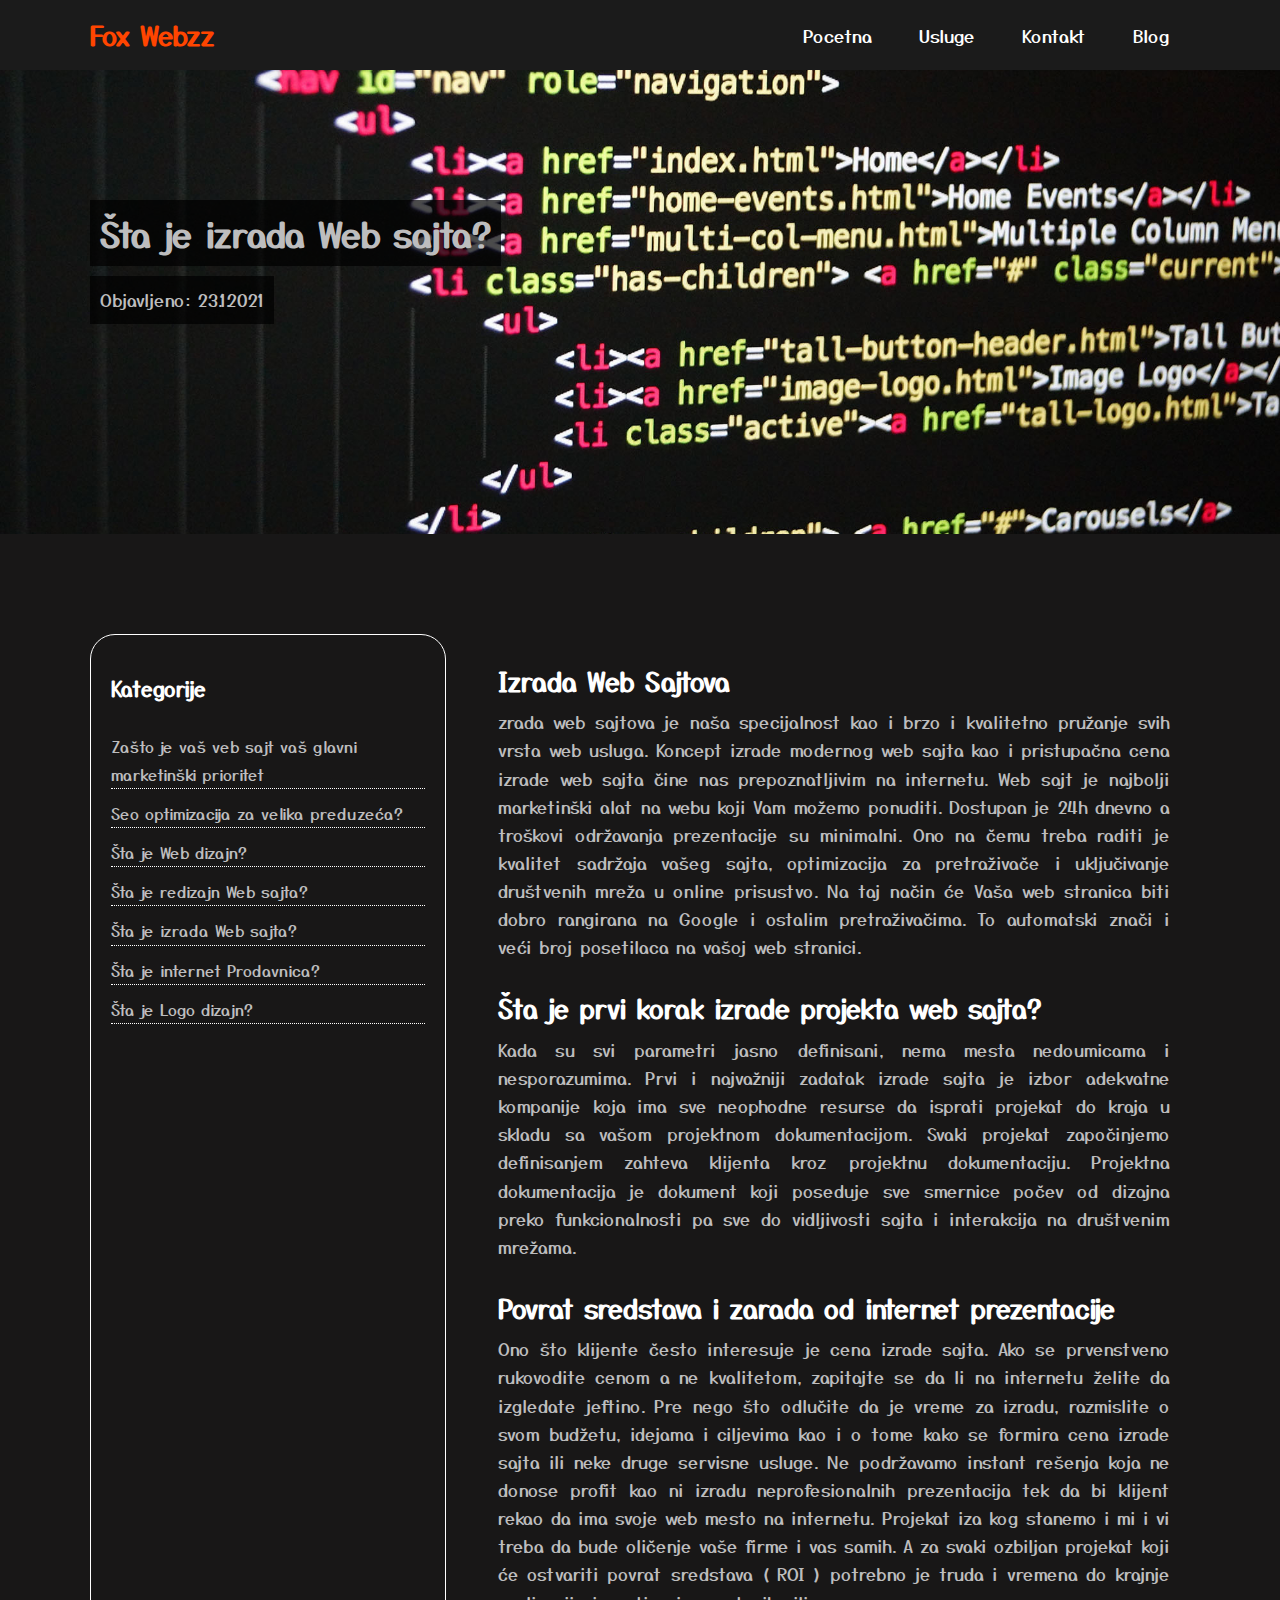
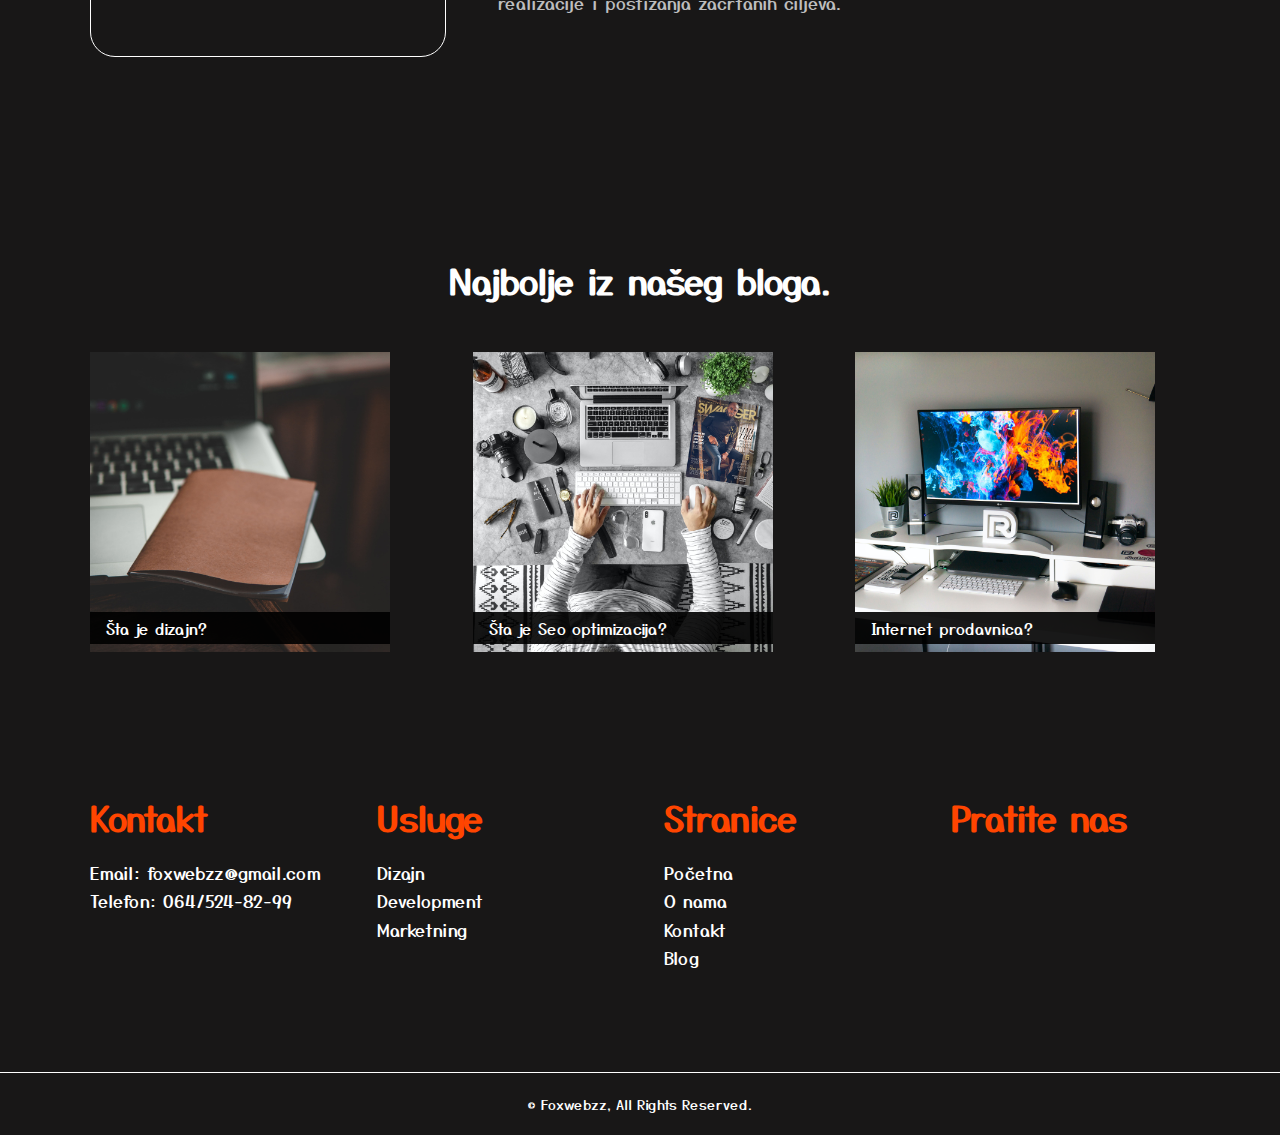
<file: izrada-weba.html>
<!DOCTYPE html>
<html lang="en">
   <head>
      <meta charset="UTF-8">
      <meta name="viewport" content="width=device-width, initial-scale=1.0">
      <link rel="icon" href="images/fox-logo-demo.png" type="image/icon type">
      <link rel="stylesheet" href="style/style.css">
      <link rel="stylesheet" href="https://use.fontawesome.com/releases/v5.15.1/css/all.css" integrity="sha384-vp86vTRFVJgpjF9jiIGPEEqYqlDwgyBgEF109VFjmqGmIY/Y4HV4d3Gp2irVfcrp" crossorigin="anonymous">
      <link href="https://fonts.googleapis.com/css2?family=Yusei+Magic&display=swap" rel="stylesheet">
      <title>Fox webzz</title>
   </head>
   <body>
      <!-- navbar -->
      <nav class="navbar-nav">
         <div class="container">
            <div class="logo">
               <a href="index.html" style="color: orangered">Fox Webzz </a>
            </div>
            <label for="btn" class="icon">
            <span class="fa fa-bars"></span>
            </label>
            <input class="input-nav" type="checkbox" id="btn">
            <ul class="ul-nav1">
               <li><a href="index.html">Pocetna</a></li>
               <li>
                  <label for="btn-1" class="show">Usluge +</label>
                  <a href="#">Usluge</a>
                  <input class="input-nav" type="checkbox" id="btn-1">
                  <ul class="ul-nav2">
                     <li><a href="web-dizajn.html">Dizajn</a></li>
                     <li><a href="izrada-weba.html">Development</a></li>
                     <li><a href="seo.html">Marketing</a></li>
                  </ul>
               </li>
               <li><a href="kontakt.html">Kontakt</a></li>
               <li><a href="blog.html">Blog</a></li>
            </ul>
         </div>
      </nav>
      <!-- herosection za blog produzeni -->
      <section class="blog-vise-dizajn-izrada">
         <div class="blog-vise-main-izrada">
            <div class="container">
               <h1>Šta je izrada Web sajta?</h1>
               <p>Objavljeno: 23.1.2021</p>
            </div>
         </div>
      </section>
      <section class="blog-vise-hero-section">
         <div class="blog-vise-hero">
            <div class="container">
               <div class="card-main">
                  <h3>Kategorije</h3>
                  <ul>
                     <li><a href="glavni-prioritet.html">Zašto je vaš veb sajt vaš glavni marketinški prioritet</a></li>
                     <li><a href="seo.html">Seo optimizacija za velika preduzeća?</a></li>
                     <li><a href="web-dizajn.html">Šta je Web dizajn?</a></li>
                     <li><a href="redizajn-web.html">Šta je redizajn Web sajta?</a></li>
                     <li><a href="izrada-weba.html">Šta je izrada Web sajta?</a></li>
                     <li><a href="internet-prodavnica.html">Šta je internet Prodavnica?</a></li>
                     <li><a href="logo.html">Šta je Logo dizajn? </a></li>
                  </ul>
               </div>
               <div class="card-tekst">
                  <h2>Izrada Web Sajtova</h2>
                  <p>zrada web sajtova je naša specijalnost kao i brzo i kvalitetno pružanje svih vrsta web usluga. Koncept izrade modernog web sajta kao i pristupačna cena izrade web sajta čine nas prepoznatljivim na internetu. Web sajt je najbolji marketinški alat na webu koji Vam možemo ponuditi. Dostupan je 24h dnevno a troškovi održavanja prezentacije su minimalni. Ono na čemu treba raditi je kvalitet sadržaja vašeg sajta, optimizacija za pretraživače i uključivanje društvenih mreža u online prisustvo. Na taj način će Vaša web stranica biti dobro rangirana na Google i ostalim pretraživačima. To automatski znači i veći broj posetilaca na vašoj web stranici.</p>
                  <h2>Šta je prvi korak izrade projekta web sajta?</h2>
                  <p>Kada su svi parametri jasno definisani, nema mesta nedoumicama i nesporazumima. Prvi i najvažniji zadatak izrade sajta je izbor adekvatne kompanije koja ima sve neophodne resurse da isprati projekat do kraja u skladu sa vašom projektnom dokumentacijom. Svaki projekat započinjemo definisanjem zahteva klijenta kroz projektnu dokumentaciju. Projektna dokumentacija je dokument koji poseduje sve smernice počev od dizajna preko funkcionalnosti pa sve do vidljivosti sajta i interakcija na društvenim mrežama.</p>
                  <h2>Povrat sredstava i zarada od internet prezentacije</h2>
                  <p>Ono što klijente često interesuje je cena izrade sajta.  Ako se prvenstveno rukovodite cenom a ne kvalitetom, zapitajte se da li na internetu želite da izgledate jeftino. Pre nego što odlučite da je vreme za izradu, razmislite o svom budžetu, idejama i ciljevima kao i o tome kako se formira cena izrade sajta ili neke druge servisne usluge. Ne podržavamo instant rešenja koja ne donose profit kao ni izradu neprofesionalnih prezentacija tek da bi klijent rekao da ima svoje web mesto na internetu. Projekat iza kog stanemo i mi i vi treba da bude oličenje vaše firme i vas samih. A za svaki ozbiljan projekat koji će ostvariti povrat sredstava ( ROI ) potrebno je truda i vremena do krajnje realizacije i postizanja zacrtanih ciljeva.</p>
               </div>
            </div>
         </div>
      </section>
      <!-- Sekcija blog -->
      <section class="section-d">
         <div class="section-d-main">
            <h1>Najbolje iz našeg bloga.</h1>
            <div class="container">
               <div>
                  <a href="redizajn-web.html">   <img src="./images/blog1.jpg" alt="#" style="width: 300px;"></a> 
                  <p class="text-blog">Šta je dizajn?</p>
               </div>
               <div>
                  <a href="logo.html">   <img src="./images/blog3.jpg" alt="#" style="width: 300px;"></a> 
                  <p class="text-blog">Šta je Seo optimizacija?</p>
               </div>
               <div class="blog5-none">
                  <a href="internet-prodavnica.html">    <img src="./images/blog5.jpg" alt="#" style="width: 300px;">  </a>
                  <p class="text-blog">Internet prodavnica?</p>
               </div>
            </div>
         </div>
      </section>
      <!-- footer -->
      <section class="footer">
         <div class="container">
            <div class="main-footer">
               <div>
                  <h1>Kontakt</h1>
                  <ul>
                     <li>Email: foxwebzz@gmail.com</li>
                     <li>Telefon: 064/524-82-99</li>
                  </ul>
               </div>
               <div>
                  <h1>Usluge</h1>
                  <ul>
                     <li><a href="web-dizajn.html">Dizajn</a></li>
                     <li><a href="izrada-weba.html">Development</a></li>
                     <li><a href="seo.html">Marketning</a></li>
                  </ul>
               </div>
               <div class="none">
                  <h1>Stranice</h1>
                  <ul>
                     <li><a href="index.html">Početna</a></li>
                     <li><a href="o-nama.html">O nama</a></li>
                     <li><a href="kontakt.html">Kontakt</a></li>
                     <li><a href="blog.html">Blog</a></li>
                  </ul>
               </div>
               <div>
                  <h1>Pratite nas</h1>
                  <ul class="social">
                     <li><a href="https://www.instagram.com/foxwebzz/"><i class="fab fa-instagram fa-2x"></i></a></li>
                     <li><a href="https://www.linkedin.com/in/nikola-novakovi%C4%87-1b5127200/"><i class="fab fa-linkedin-in fa-2x"></i></a></li>
                  </ul>
               </div>
            </div>
         </div>
      </section>
      <!-- copyright -->
      <div class="copyright">
         <div class="container">
            <p>	&copy; Foxwebzz, All Rights Reserved.</p>
         </div>
      </div>
      <script>
         $('.icon').click(function(){
           $('span').toggleClass("cancel");
         });
      </script>
      <script> document.querySelector('.menu-btn').addEventListener('click', () => document.querySelector('.main-menu').classList.toggle('show'));</script>
      <script src="./js/app.js"></script>
   </body>
</html>
</file>
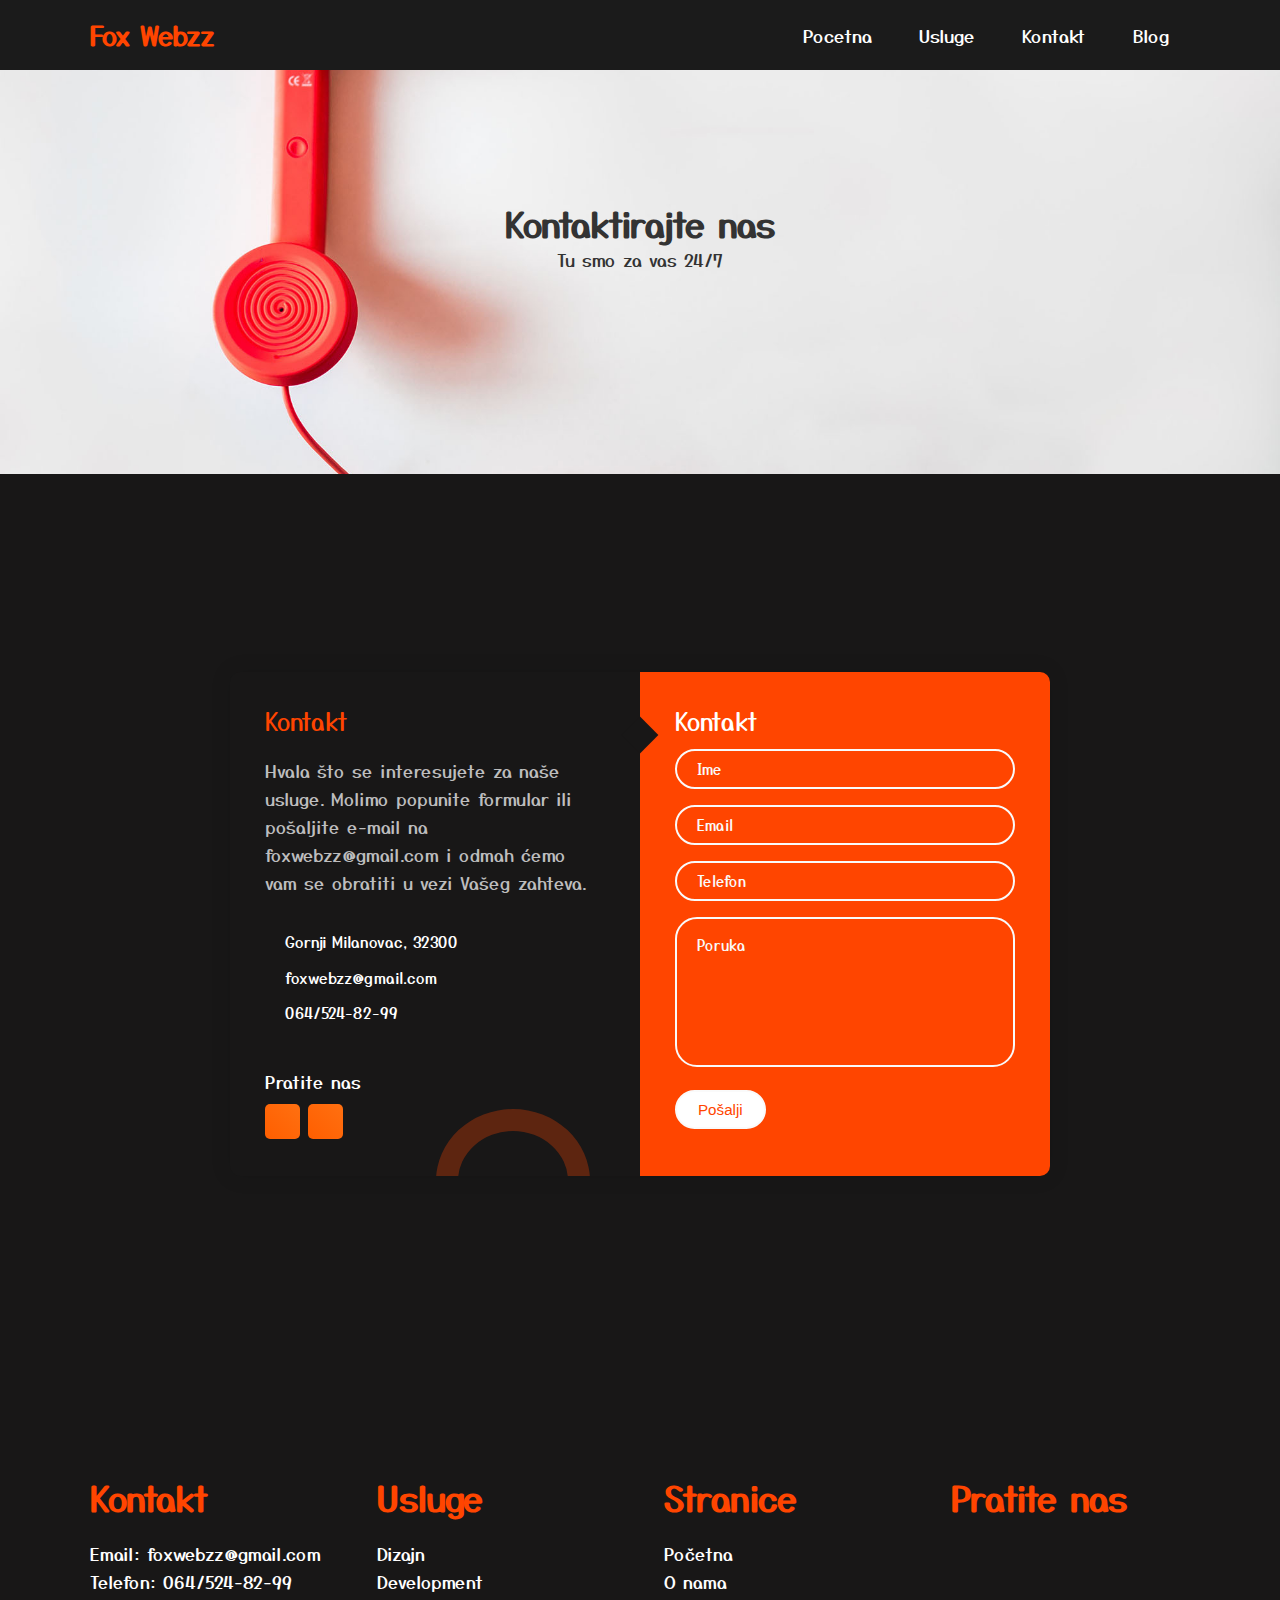
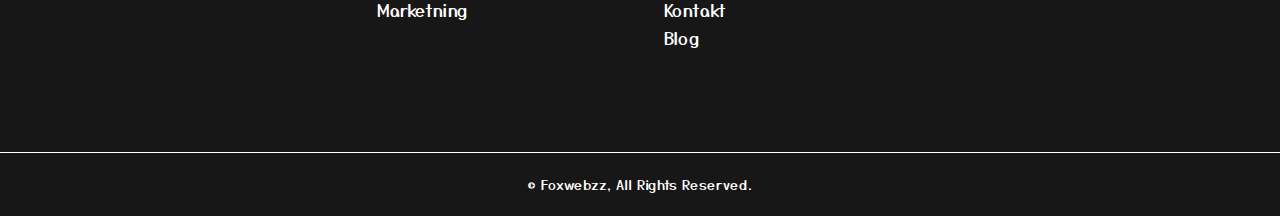
<file: kontakt.html>
<!DOCTYPE html>
<html lang="en">
   <head>
      <meta charset="UTF-8">
      <meta name="viewport" content="width=device-width, initial-scale=1.0">
      <link rel="icon" href="images/fox-logo-demo.png" type="image/icon type">
      <link rel="stylesheet" href="style/style.css">
      <link rel="stylesheet" href="https://use.fontawesome.com/releases/v5.15.1/css/all.css" integrity="sha384-vp86vTRFVJgpjF9jiIGPEEqYqlDwgyBgEF109VFjmqGmIY/Y4HV4d3Gp2irVfcrp" crossorigin="anonymous">
      <link href="https://fonts.googleapis.com/css2?family=Yusei+Magic&display=swap" rel="stylesheet">
      <title>Fox webzz</title>
   </head>
   <body>
      <!-- navbar -->
      <nav class="navbar-nav">
         <div class="container">
            <div class="logo">
               <a href="index.html" style="color: orangered">Fox Webzz </a>
            </div>
            <label for="btn" class="icon">
            <span class="fa fa-bars"></span>
            </label>
            <input class="input-nav" type="checkbox" id="btn">
            <ul class="ul-nav1">
               <li><a href="index.html">Pocetna</a></li>
               <li>
                  <label for="btn-1" class="show">Usluge +</label>
                  <a href="#">Usluge</a>
                  <input class="input-nav" type="checkbox" id="btn-1">
                  <ul class="ul-nav2">
                     <li><a href="web-dizajn.html">Dizajn</a></li>
                     <li><a href="izrada-weba.html">Development</a></li>
                     <li><a href="seo.html">Marketing</a></li>
                  </ul>
               </li>
               <li><a href="kontakt.html">Kontakt</a></li>
               <li><a href="blog.html">Blog</a></li>
            </ul>
         </div>
      </nav>
      <!-- herosection -->
      <div class="hero-section">
         <div class="container">
            <h1>Kontaktirajte nas</h1>
            <p>Tu smo za vas 24/7</p>
         </div>
      </div>
      <!-- kontakt -->
      <div class="container">
         <section>
            <div class="concontak">
               <div class="form">
                  <div class="contact-info">
                     <h3 class="title">Kontakt</h3>
                     <p class="text">
                        Hvala što se interesujete za naše usluge. Molimo popunite formular ili pošaljite e-mail na foxwebzz@gmail.com i odmah ćemo vam se obratiti u vezi Vašeg zahteva.
                     </p>
                     <div class="info">
                        <div class="information">
                           <i class="fas fa-map-marker-alt fa-1x" style="margin: 0 10px;"></i>
                           <p>Gornji Milanovac, 32300</p>
                        </div>
                        <div class="information">
                           <i class="fas fa-envelope fa-1x" style="margin: 0 10px;"></i>
                           <p>foxwebzz@gmail.com</p>
                        </div>
                        <div class="information">
                           <i class="fas fa-phone fa-1x" style="margin: 0 10px;"></i>
                           <p>064/524-82-99</p>
                        </div>
                     </div>
                     <div class="social-media">
                        <p>Pratite nas</p>
                        <div class="social-icons">
                           <a href="https://www.instagram.com/foxwebzz/">
                           <i class="fab fa-instagram"></i>
                           </a>
                           <a href="https://www.linkedin.com/in/nikola-novakovi%C4%87-1b5127200/">
                           <i class="fab fa-linkedin-in"></i>
                           </a>
                        </div>
                     </div>
                  </div>
                  <div class="contact-form">
                     <form class="contact-form-php" action="contactform.php" method="post">
                        <h3 class="title">Kontakt</h3>
                        <div class="input-container">
                           <input type="text" name="name" class="input"  id="name"/>
                           <label for="">Ime</label>
                           <span>Ime</span>
                        </div>
                        <div class="input-container">
                           <input type="text" name="email" class="input" id="email" />
                           <label for="">Email</label>
                           <span>Email</span>
                        </div>
                        <div class="input-container">
                           <input type="text" name="phone" class="input" id="phone" />
                           <label for="">Telefon</label>
                           <span>Telefon</span>
                        </div>
                        <div class="input-container textarea">
                           <textarea name="message" class="input" id="message"></textarea>
                           <label for="">Poruka</label>
                           <span>Poruka</span>
                        </div>
                        <input type="submit" name="submit" value="Pošalji" class="btnh" />
                     </form>
                  </div>
               </div>
            </div>
         </section>
      </div>
      <!-- footer -->
      <section class="footer">
         <div class="container">
            <div class="main-footer">
               <div>
                  <h1>Kontakt</h1>
                  <ul>
                     <li>Email: foxwebzz@gmail.com</li>
                     <li>Telefon: 064/524-82-99</li>
                  </ul>
               </div>
               <div>
                  <h1>Usluge</h1>
                  <ul>
                     <li><a href="web-dizajn.html">Dizajn</a></li>
                     <li><a href="izrada-weba.html">Development</a></li>
                     <li><a href="seo.html">Marketning</a></li>
                  </ul>
               </div>
               <div class="none">
                  <h1>Stranice</h1>
                  <ul>
                     <li><a href="index.html">Početna</a></li>
                     <li><a href="o-nama.html">O nama</a></li>
                     <li><a href="kontakt.html">Kontakt</a></li>
                     <li><a href="blog.html">Blog</a></li>
                  </ul>
               </div>
               <div>
                  <h1>Pratite nas</h1>
                  <ul class="social">
                     <li><a href="https://www.instagram.com/foxwebzz/"><i class="fab fa-instagram fa-2x"></i></a></li>
                     <li><a href="https://www.linkedin.com/in/nikola-novakovi%C4%87-1b5127200/"><i class="fab fa-linkedin-in fa-2x"></i></a></li>
                  </ul>
               </div>
            </div>
         </div>
      </section>
      <!-- copyright -->
      <div class="copyright">
         <div class="container">
            <p>	&copy; Foxwebzz, All Rights Reserved.</p>
         </div>
      </div>
      <script>
         $('.icon').click(function(){
           $('span').toggleClass("cancel");
         });
      </script>
      <script> document.querySelector('.menu-btn').addEventListener('click', () => document.querySelector('.main-menu').classList.toggle('show'));</script>
      <script src="./js/app.js"></script>
   </body>
</html>
</file>
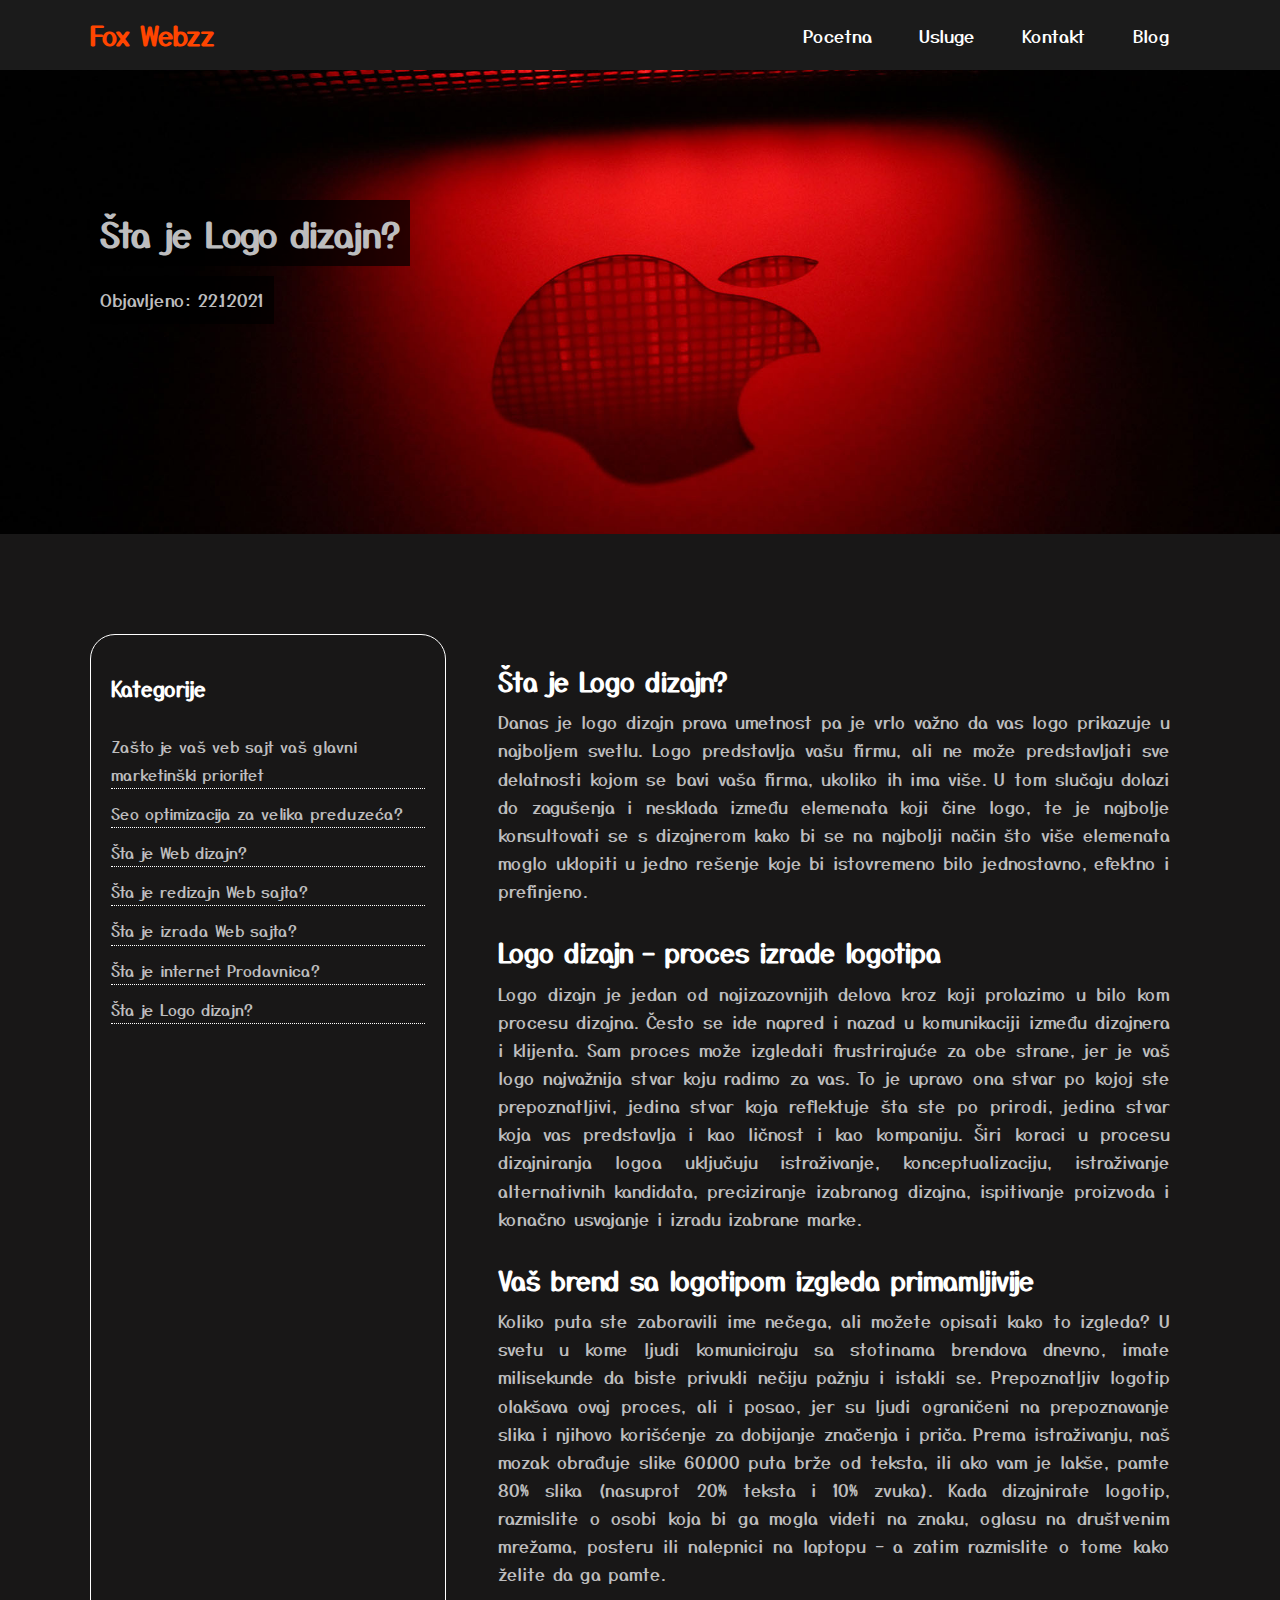
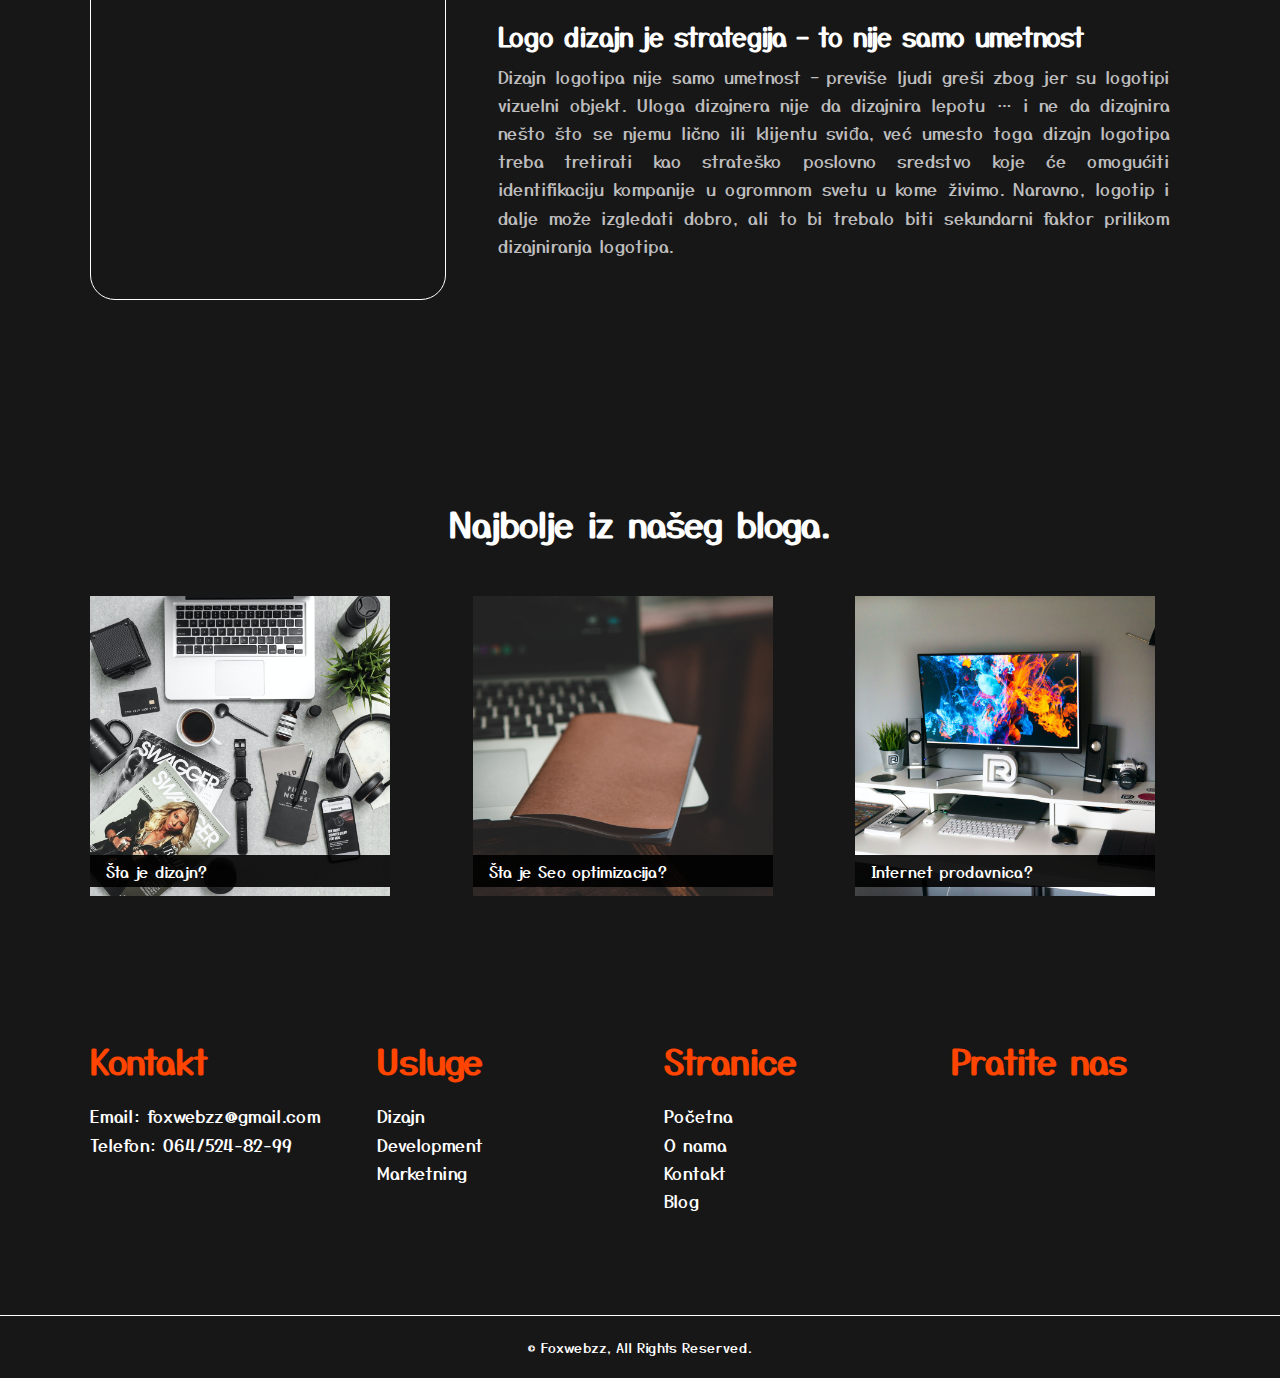
<file: logo.html>
<!DOCTYPE html>
<html lang="en">
   <head>
      <meta charset="UTF-8">
      <meta name="viewport" content="width=device-width, initial-scale=1.0">
      <link rel="icon" href="images/fox-logo-demo.png" type="image/icon type">
      <link rel="stylesheet" href="style/style.css">
      <link rel="stylesheet" href="https://use.fontawesome.com/releases/v5.15.1/css/all.css" integrity="sha384-vp86vTRFVJgpjF9jiIGPEEqYqlDwgyBgEF109VFjmqGmIY/Y4HV4d3Gp2irVfcrp" crossorigin="anonymous">
      <link href="https://fonts.googleapis.com/css2?family=Yusei+Magic&display=swap" rel="stylesheet">
      <title>Fox webzz</title>
   </head>
   <body>
      <!-- navbar -->
      <nav class="navbar-nav">
         <div class="container">
            <div class="logo">
               <a href="index.html" style="color: orangered">Fox Webzz </a>
            </div>
            <label for="btn" class="icon">
            <span class="fa fa-bars"></span>
            </label>
            <input class="input-nav" type="checkbox" id="btn">
            <ul class="ul-nav1">
               <li><a href="index.html">Pocetna</a></li>
               <li>
                  <label for="btn-1" class="show">Usluge +</label>
                  <a href="#">Usluge</a>
                  <input class="input-nav" type="checkbox" id="btn-1">
                  <ul class="ul-nav2">
                     <li><a href="web-dizajn.html">Dizajn</a></li>
                     <li><a href="izrada-weba.html">Development</a></li>
                     <li><a href="seo.html">Marketing</a></li>
                  </ul>
               </li>
               <li><a href="kontakt.html">Kontakt</a></li>
               <li><a href="blog.html">Blog</a></li>
            </ul>
         </div>
      </nav>
      <!-- herosection za blog produzeni -->
      <section class="blog-vise-dizajn">
         <div class="blog-vise-main">
            <div class="container">
               <h1>Šta je Logo dizajn?</h1>
               <p>Objavljeno: 22.1.2021</p>
            </div>
         </div>
      </section>
      <section class="blog-vise-hero-section">
         <div class="blog-vise-hero">
            <div class="container">
               <div class="card-main">
                  <h3>Kategorije</h3>
                  <ul>
                     <li><a href="glavni-prioritet.html">Zašto je vaš veb sajt vaš glavni marketinški prioritet</a></li>
                     <li><a href="seo.html">Seo optimizacija za velika preduzeća?</a></li>
                     <li><a href="web-dizajn.html">Šta je Web dizajn?</a></li>
                     <li><a href="redizajn-web.html">Šta je redizajn Web sajta?</a></li>
                     <li><a href="izrada-weba.html">Šta je izrada Web sajta?</a></li>
                     <li><a href="internet-prodavnica.html">Šta je internet Prodavnica?</a></li>
                     <li><a href="logo.html">Šta je Logo dizajn? </a></li>
                  </ul>
               </div>
               <div class="card-tekst">
                  <h2>Šta je Logo dizajn?</h2>
                  <p>Danas je logo dizajn prava umetnost pa je vrlo važno da vas logo prikazuje u najboljem svetlu. Logo predstavlja vašu firmu, ali ne može predstavljati sve delatnosti kojom se bavi vaša firma, ukoliko ih ima više. U tom slučaju dolazi do zagušenja i nesklada između elemenata koji čine logo, te je najbolje konsultovati se s dizajnerom kako bi se na najbolji način što više elemenata moglo uklopiti u jedno rešenje koje bi istovremeno bilo jednostavno, efektno i prefinjeno.</p>
                  <h2>Logo dizajn – proces izrade logotipa</h2>
                  <p>Logo dizajn je jedan od najizazovnijih delova kroz koji prolazimo u bilo kom procesu dizajna. Često se ide napred i nazad u komunikaciji između dizajnera i klijenta. Sam proces može izgledati frustrirajuće za obe strane, jer je vaš logo najvažnija stvar koju radimo za vas. To je upravo ona stvar po kojoj ste prepoznatljivi, jedina stvar koja reflektuje šta ste po prirodi, jedina stvar koja vas predstavlja i kao ličnost i kao kompaniju. Širi koraci u procesu dizajniranja logoa uključuju istraživanje, konceptualizaciju, istraživanje alternativnih kandidata, preciziranje izabranog dizajna, ispitivanje proizvoda i konačno usvajanje i izradu izabrane marke.</p>
                  <h2>Vaš brend sa logotipom izgleda primamljivije</h2>
                  <p>Koliko puta ste zaboravili ime nečega, ali možete opisati kako to izgleda? U svetu u kome ljudi komuniciraju sa stotinama brendova dnevno, imate milisekunde da biste privukli nečiju pažnju i istakli se. Prepoznatljiv logotip olakšava ovaj proces, ali i posao, jer su ljudi ograničeni na prepoznavanje slika i njihovo korišćenje za dobijanje značenja i priča. Prema istraživanju, naš mozak obrađuje slike 60.000 puta brže od teksta, ili ako vam je lakše, pamte 80% slika (nasuprot 20% teksta i 10% zvuka). Kada dizajnirate logotip, razmislite o osobi koja bi ga mogla videti na znaku, oglasu na društvenim mrežama, posteru ili nalepnici na laptopu – a zatim razmislite o tome kako želite da ga pamte.</p>
                  <h2>Logo dizajn je strategija – to nije samo umetnost</h2>
                  <p>Dizajn logotipa nije samo umetnost – previše ljudi greši zbog jer su logotipi vizuelni objekt. Uloga dizajnera nije da dizajnira lepotu … i ne da dizajnira nešto što se njemu lično ili klijentu sviđa, već umesto toga dizajn logotipa treba tretirati kao strateško poslovno sredstvo koje će omogućiti identifikaciju kompanije u ogromnom svetu u kome živimo. Naravno, logotip i dalje može izgledati dobro, ali to bi trebalo biti sekundarni faktor prilikom dizajniranja logotipa.</p>
               </div>
            </div>
         </div>
      </section>
      <!-- Sekcija blog -->
      <section class="section-d">
         <div class="section-d-main">
            <h1>Najbolje iz našeg bloga.</h1>
            <div class="container">
               <div>
                  <a href="internet-prodavnica.html">   <img src="./images/blog2.jpg" alt="#" style="width: 300px;"></a> 
                  <p class="text-blog">Šta je dizajn?</p>
               </div>
               <div>
                  <a href="glavni-prioritet.html">   <img src="./images/blog1.jpg" alt="#" style="width: 300px;"></a> 
                  <p class="text-blog">Šta je Seo optimizacija?</p>
               </div>
               <div class="blog5-none">
                  <a href="internet-prodavnica.html">    <img src="./images/blog5.jpg" alt="#" style="width: 300px;">  </a>
                  <p class="text-blog">Internet prodavnica?</p>
               </div>
            </div>
         </div>
      </section>
      <!-- footer -->
      <section class="footer">
         <div class="container">
            <div class="main-footer">
               <div>
                  <h1>Kontakt</h1>
                  <ul>
                     <li>Email: foxwebzz@gmail.com</li>
                     <li>Telefon: 064/524-82-99</li>
                  </ul>
               </div>
               <div>
                  <h1>Usluge</h1>
                  <ul>
                     <li><a href="web-dizajn.html">Dizajn</a></li>
                     <li><a href="izrada-weba.html">Development</a></li>
                     <li><a href="seo.html">Marketning</a></li>
                  </ul>
               </div>
               <div class="none">
                  <h1>Stranice</h1>
                  <ul>
                     <li><a href="index.html">Početna</a></li>
                     <li><a href="o-nama.html">O nama</a></li>
                     <li><a href="kontakt.html">Kontakt</a></li>
                     <li><a href="blog.html">Blog</a></li>
                  </ul>
               </div>
               <div>
                  <h1>Pratite nas</h1>
                  <ul class="social">
                     <li><a href="https://www.instagram.com/foxwebzz/"><i class="fab fa-instagram fa-2x"></i></a></li>
                     <li><a href="https://www.linkedin.com/in/nikola-novakovi%C4%87-1b5127200/"><i class="fab fa-linkedin-in fa-2x"></i></a></li>
                  </ul>
               </div>
            </div>
         </div>
      </section>
      <!-- copyright -->
      <div class="copyright">
         <div class="container">
            <p>	&copy; Foxwebzz, All Rights Reserved.</p>
         </div>
      </div>
      <script>
         $('.icon').click(function(){
           $('span').toggleClass("cancel");
         });
      </script>
      <script> document.querySelector('.menu-btn').addEventListener('click', () => document.querySelector('.main-menu').classList.toggle('show'));</script>
      <script src="./js/app.js"></script>
   </body>
</html>
</file>
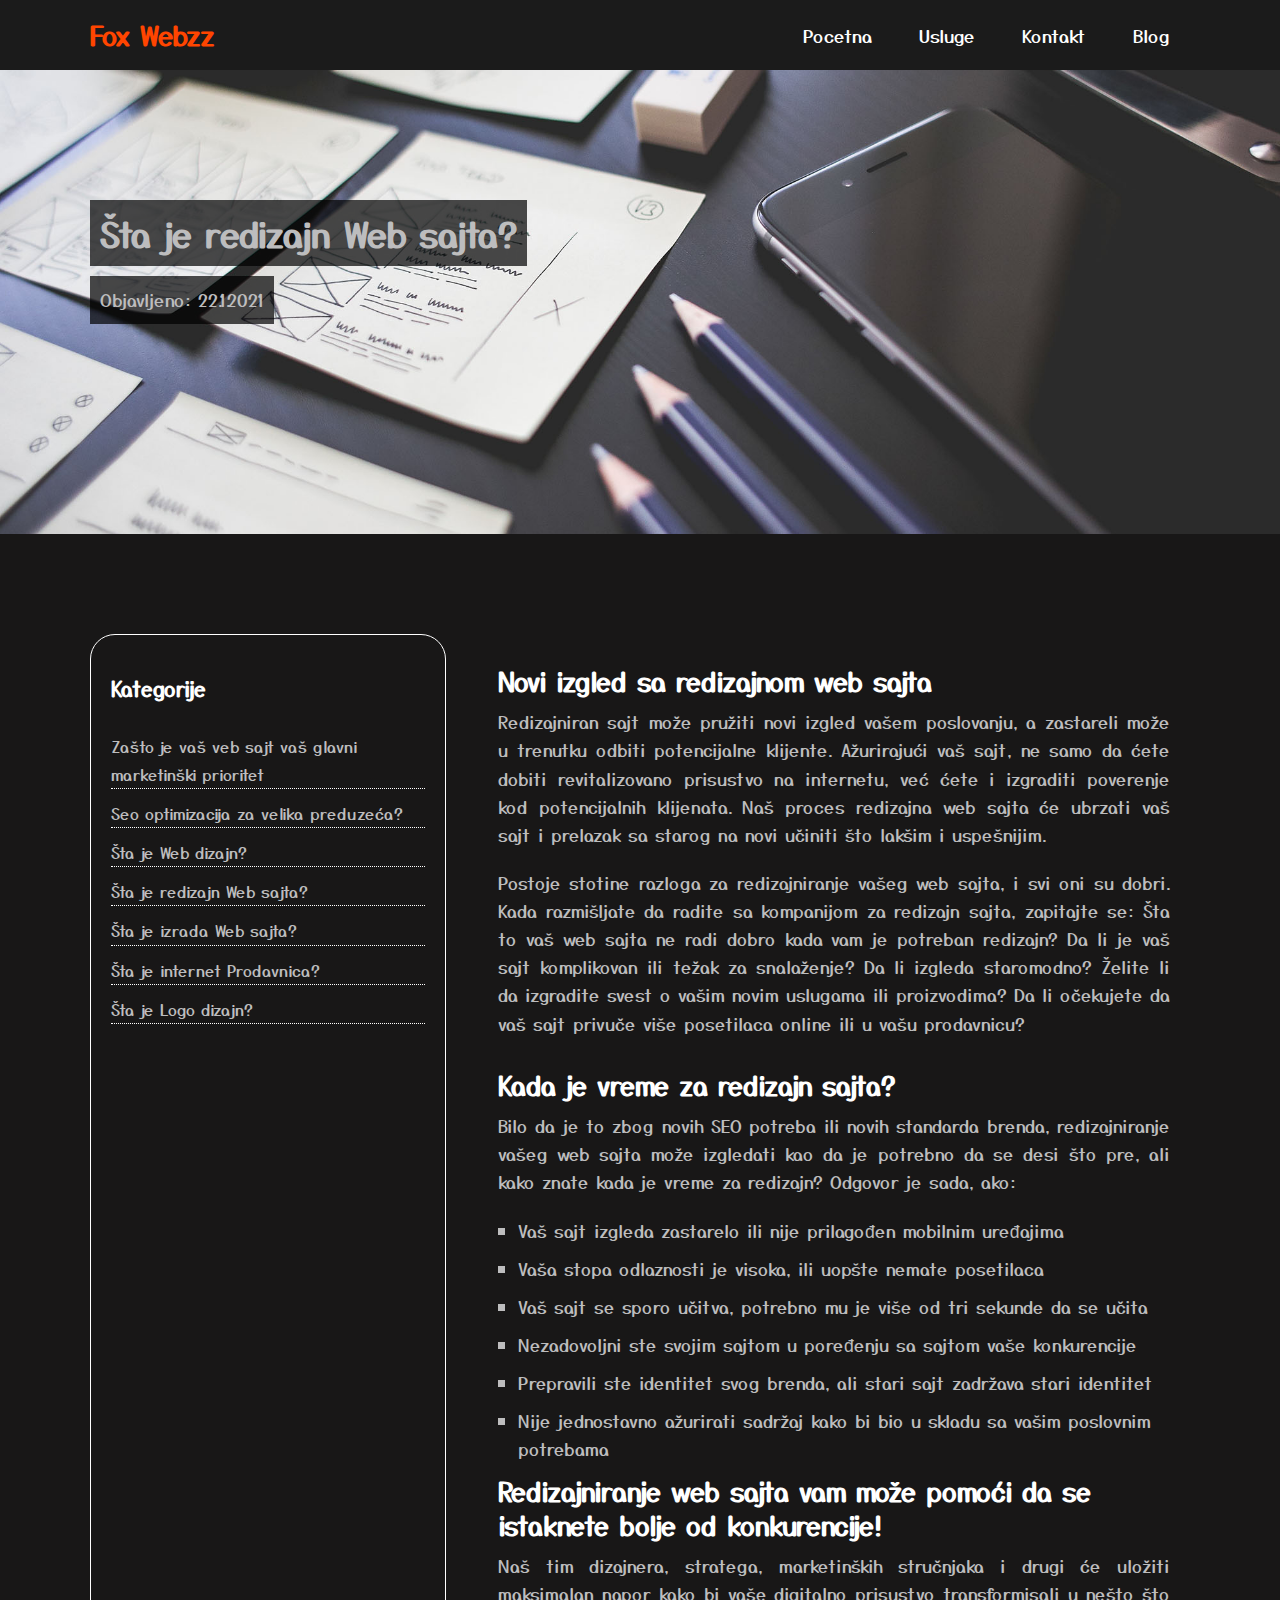
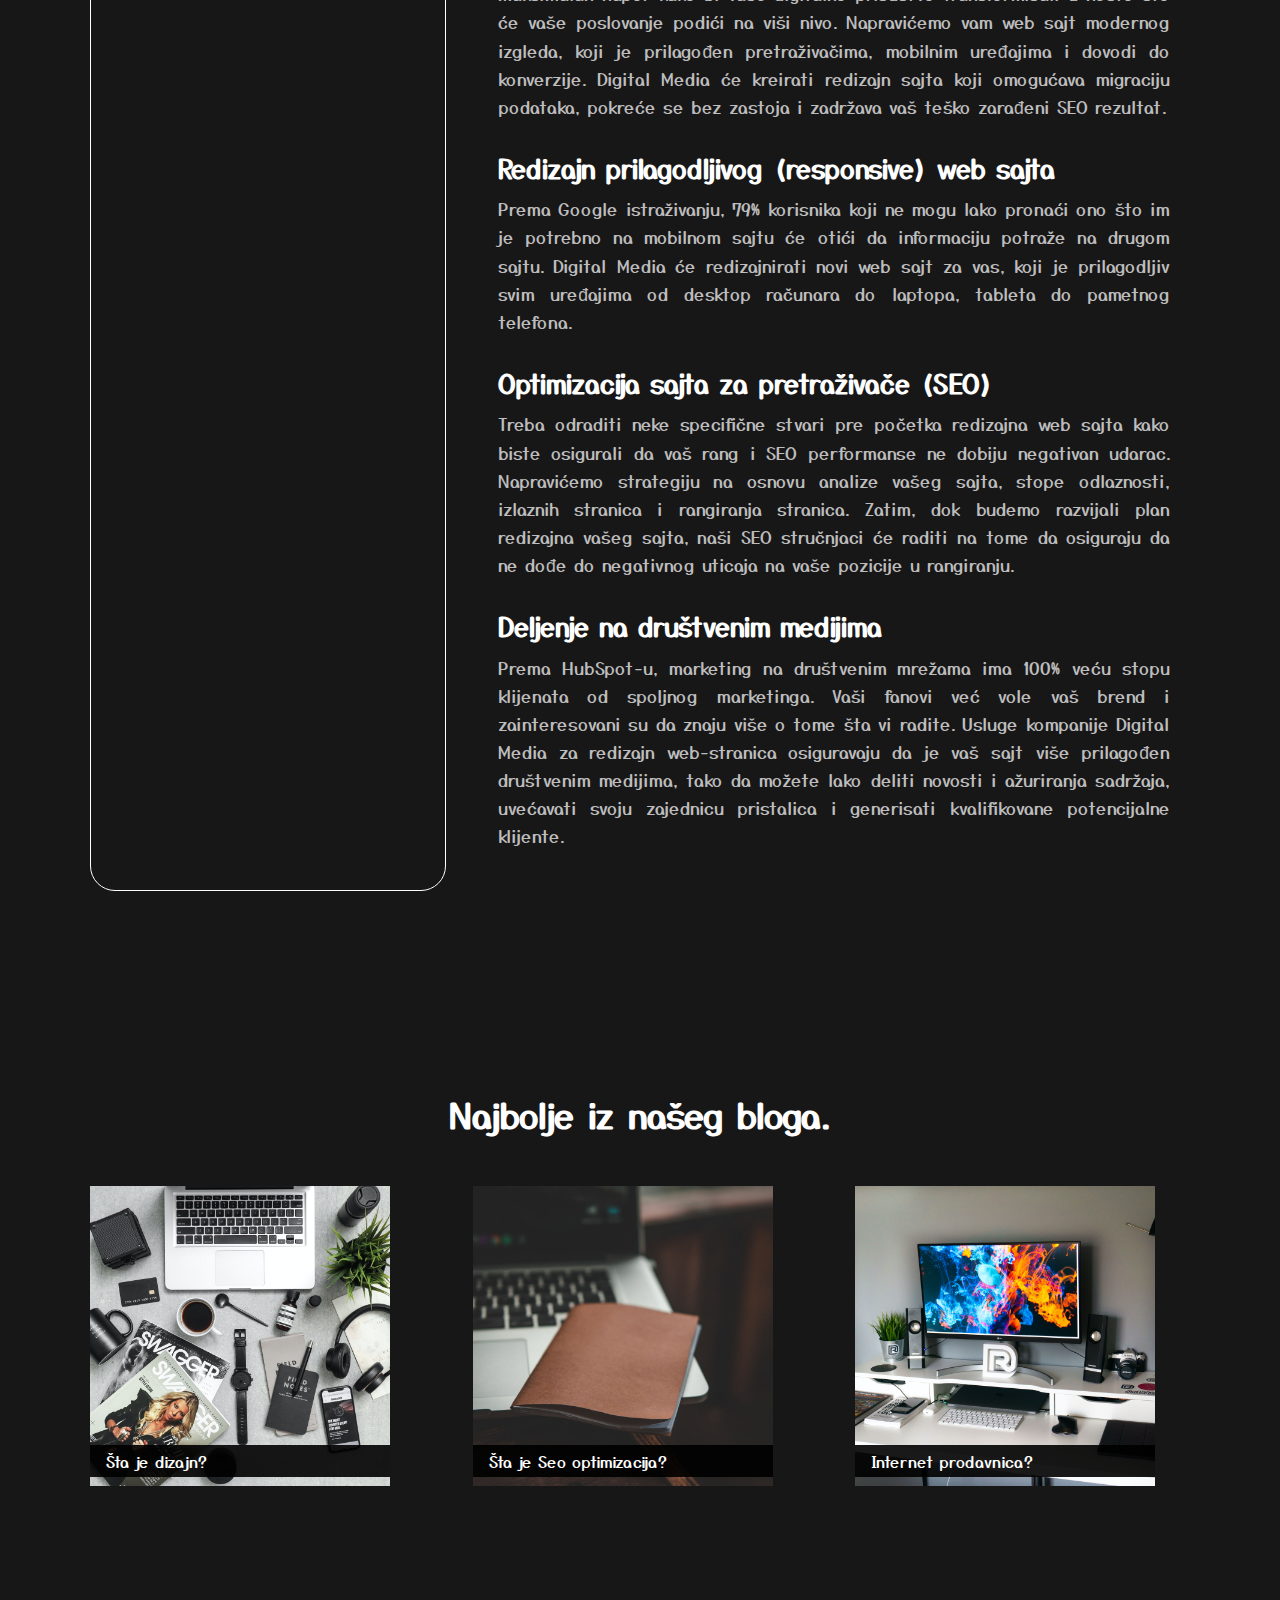
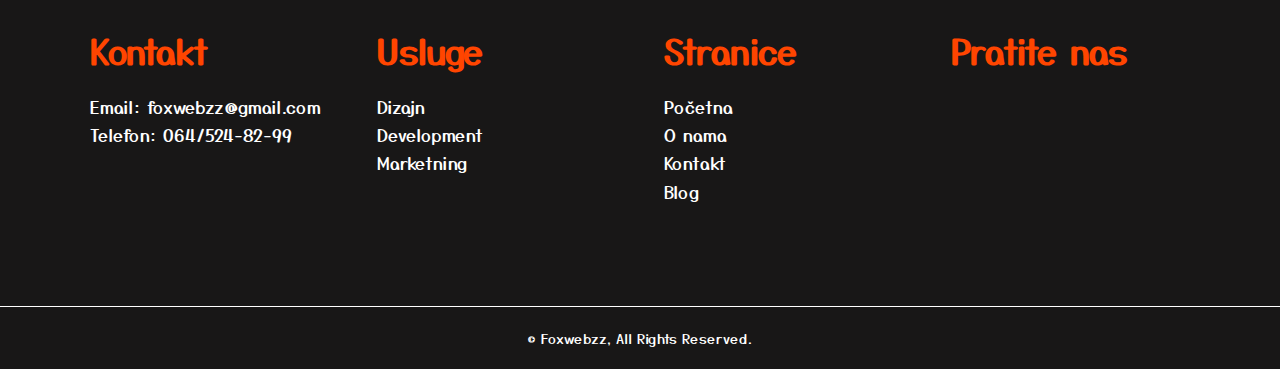
<file: redizajn-web.html>
<!DOCTYPE html>
<html lang="en">
   <head>
      <meta charset="UTF-8">
      <meta name="viewport" content="width=device-width, initial-scale=1.0">
      <link rel="icon" href="images/fox-logo-demo.png" type="image/icon type">
      <link rel="stylesheet" href="style/style.css">
      <link rel="stylesheet" href="https://use.fontawesome.com/releases/v5.15.1/css/all.css" integrity="sha384-vp86vTRFVJgpjF9jiIGPEEqYqlDwgyBgEF109VFjmqGmIY/Y4HV4d3Gp2irVfcrp" crossorigin="anonymous">
      <link href="https://fonts.googleapis.com/css2?family=Yusei+Magic&display=swap" rel="stylesheet">
      <title>Fox webzz</title>
   </head>
   <body>
      <!-- navbar -->
      <nav class="navbar-nav">
         <div class="container">
            <div class="logo">
               <a href="index.html" style="color: orangered">Fox Webzz </a>
            </div>
            <label for="btn" class="icon">
            <span class="fa fa-bars"></span>
            </label>
            <input class="input-nav" type="checkbox" id="btn">
            <ul class="ul-nav1">
               <li><a href="index.html">Pocetna</a></li>
               <li>
                  <label for="btn-1" class="show">Usluge +</label>
                  <a href="#">Usluge</a>
                  <input class="input-nav" type="checkbox" id="btn-1">
                  <ul class="ul-nav2">
                     <li><a href="web-dizajn.html">Dizajn</a></li>
                     <li><a href="izrada-weba.html">Development</a></li>
                     <li><a href="seo.html">Marketing</a></li>
                  </ul>
               </li>
               <li><a href="kontakt.html">Kontakt</a></li>
               <li><a href="blog.html">Blog</a></li>
            </ul>
         </div>
      </nav>
      <!-- herosection za blog produzeni -->
      <section class="blog-vise-dizajn-redizajn">
         <div class="blog-vise-main-redizajn">
            <div class="container">
               <h1>Šta je redizajn Web sajta?</h1>
               <p>Objavljeno: 22.1.2021</p>
            </div>
         </div>
      </section>
      <section class="blog-vise-hero-section">
         <div class="blog-vise-hero">
            <div class="container">
               <div class="card-main">
                  <h3>Kategorije</h3>
                  <ul>
                     <li><a href="glavni-prioritet.html">Zašto je vaš veb sajt vaš glavni marketinški prioritet</a></li>
                     <li><a href="seo.html">Seo optimizacija za velika preduzeća?</a></li>
                     <li><a href="web-dizajn.html">Šta je Web dizajn?</a></li>
                     <li><a href="redizajn-web.html">Šta je redizajn Web sajta?</a></li>
                     <li><a href="izrada-weba.html">Šta je izrada Web sajta?</a></li>
                     <li><a href="internet-prodavnica.html">Šta je internet Prodavnica?</a></li>
                     <li><a href="logo.html">Šta je Logo dizajn? </a></li>
                  </ul>
               </div>
               <div class="card-tekst">
                  <h2>Novi izgled sa redizajnom web sajta</h2>
                  <p>Redizajniran sajt može pružiti novi izgled vašem poslovanju, a zastareli može u trenutku odbiti potencijalne klijente. Ažurirajući vaš sajt, ne samo da ćete dobiti revitalizovano prisustvo na internetu, već ćete i izgraditi poverenje kod potencijalnih klijenata. Naš proces redizajna web sajta će ubrzati vaš sajt i prelazak sa starog na novi učiniti što lakšim i uspešnijim.</p>
                  <p>Postoje stotine razloga za redizajniranje vašeg web sajta, i svi oni su dobri. Kada razmišljate da radite sa kompanijom za redizajn sajta, zapitajte se: Šta to vaš web sajta ne radi dobro kada vam je potreban redizajn? Da li je vaš sajt komplikovan ili težak za snalaženje? Da li izgleda staromodno? Želite li da izgradite svest o vašim novim uslugama ili proizvodima? Da li očekujete da vaš sajt privuče više posetilaca online ili u vašu prodavnicu?</p>
                  <h2>Kada je vreme za redizajn sajta?</h2>
                  <p>Bilo da je to zbog novih SEO potreba ili novih standarda brenda, redizajniranje vašeg web sajta može izgledati kao da je potrebno da se desi što pre, ali kako znate kada je vreme za redizajn? Odgovor je sada, ako:</p>
                  <ul>
                     <li>Vaš sajt izgleda zastarelo ili nije prilagođen mobilnim uređajima </li>
                     <li>Vaša stopa odlaznosti je visoka, ili uopšte nemate posetilaca</li>
                     <li>Vaš sajt se sporo učitva, potrebno mu je više od tri sekunde da se učita </li>
                     <li>Nezadovoljni ste svojim sajtom u poređenju sa sajtom vaše konkurencije </li>
                     <li>Prepravili ste identitet svog brenda, ali stari sajt zadržava stari identitet </li>
                     <li>Nije jednostavno ažurirati sadržaj kako bi bio u skladu sa vašim poslovnim potrebama </li>
                  </ul>
                  <h2>Redizajniranje web sajta vam može pomoći da se istaknete bolje od konkurencije!</h2>
                  <p>Naš tim dizajnera, stratega, marketinških stručnjaka i drugi će uložiti maksimalan napor kako bi vaše digitalno prisustvo transformisali u nešto što će vaše poslovanje podići na viši nivo. Napravićemo vam web sajt modernog izgleda, koji je prilagođen pretraživačima, mobilnim uređajima i dovodi do konverzije. Digital Media će kreirati redizajn sajta koji omogućava migraciju podataka, pokreće se bez zastoja i zadržava vaš teško zarađeni SEO rezultat.</p>
                  <h2>Redizajn prilagodljivog (responsive) web sajta</h2>
                  <p>Prema Google istraživanju, 79% korisnika koji ne mogu lako pronaći ono što im je potrebno na mobilnom sajtu će otići da informaciju potraže na drugom sajtu. Digital Media će redizajnirati novi web sajt za vas, koji je prilagodljiv svim uređajima od desktop računara do laptopa, tableta do pametnog telefona.</p>
                  <h2>Optimizacija sajta za pretraživače (SEO)</h2>
                  <p>Treba odraditi neke specifične stvari pre početka redizajna web sajta kako biste osigurali da vaš rang i SEO performanse ne dobiju negativan udarac. Napravićemo strategiju na osnovu analize vašeg sajta, stope odlaznosti, izlaznih stranica i rangiranja stranica. Zatim, dok budemo razvijali plan redizajna vašeg sajta, naši SEO stručnjaci će raditi na tome da osiguraju da ne dođe do negativnog uticaja na vaše pozicije u rangiranju.</p>
                  <h2>Deljenje na društvenim medijima</h2>
                  <p>Prema HubSpot-u, marketing na društvenim mrežama ima 100% veću stopu klijenata od spoljnog marketinga. Vaši fanovi već vole vaš brend i zainteresovani su da znaju više o tome šta vi radite. Usluge kompanije Digital Media za redizajn web-stranica osiguravaju da je vaš sajt više prilagođen društvenim medijima, tako da možete lako deliti novosti i ažuriranja sadržaja, uvećavati svoju zajednicu pristalica i generisati kvalifikovane potencijalne klijente.</p>
               </div>
            </div>
         </div>
      </section>
      <!-- Sekcija blog -->
      <section class="section-d">
         <div class="section-d-main">
            <h1>Najbolje iz našeg bloga.</h1>
            <div class="container">
               <div>
                  <a href="web-dizajn.html">   <img src="./images/blog2.jpg" alt="#" style="width: 300px;"></a> 
                  <p class="text-blog">Šta je dizajn?</p>
               </div>
               <div>
                  <a href="seo.html">   <img src="./images/blog1.jpg" alt="#" style="width: 300px;"></a> 
                  <p class="text-blog">Šta je Seo optimizacija?</p>
               </div>
               <div class="blog5-none">
                  <a href="internet-prodavnica.html">    <img src="./images/blog5.jpg" alt="#" style="width: 300px;">  </a>
                  <p class="text-blog">Internet prodavnica?</p>
               </div>
            </div>
         </div>
      </section>
      <!-- footer -->
      <section class="footer">
         <div class="container">
            <div class="main-footer">
               <div>
                  <h1>Kontakt</h1>
                  <ul>
                     <li>Email: foxwebzz@gmail.com</li>
                     <li>Telefon: 064/524-82-99</li>
                  </ul>
               </div>
               <div>
                  <h1>Usluge</h1>
                  <ul>
                     <li><a href="web-dizajn.html">Dizajn</a></li>
                     <li><a href="izrada-weba.html">Development</a></li>
                     <li><a href="seo.html">Marketning</a></li>
                  </ul>
               </div>
               <div class="none">
                  <h1>Stranice</h1>
                  <ul>
                     <li><a href="index.html">Početna</a></li>
                     <li><a href="o-nama.html">O nama</a></li>
                     <li><a href="kontakt.html">Kontakt</a></li>
                     <li><a href="blog.html">Blog</a></li>
                  </ul>
               </div>
               <div>
                  <h1>Pratite nas</h1>
                  <ul class="social">
                     <li><a href="https://www.instagram.com/foxwebzz/"><i class="fab fa-instagram fa-2x"></i></a></li>
                     <li><a href="https://www.linkedin.com/in/nikola-novakovi%C4%87-1b5127200/"><i class="fab fa-linkedin-in fa-2x"></i></a></li>
                  </ul>
               </div>
            </div>
         </div>
      </section>
      <!-- copyright -->
      <div class="copyright">
         <div class="container">
            <p>	&copy; Foxwebzz, All Rights Reserved.</p>
         </div>
      </div>
      <script>
         $('.icon').click(function(){
           $('span').toggleClass("cancel");
         });
      </script>
      <script> document.querySelector('.menu-btn').addEventListener('click', () => document.querySelector('.main-menu').classList.toggle('show'));</script>
      <script src="./js/app.js"></script>
   </body>
</html>
</file>
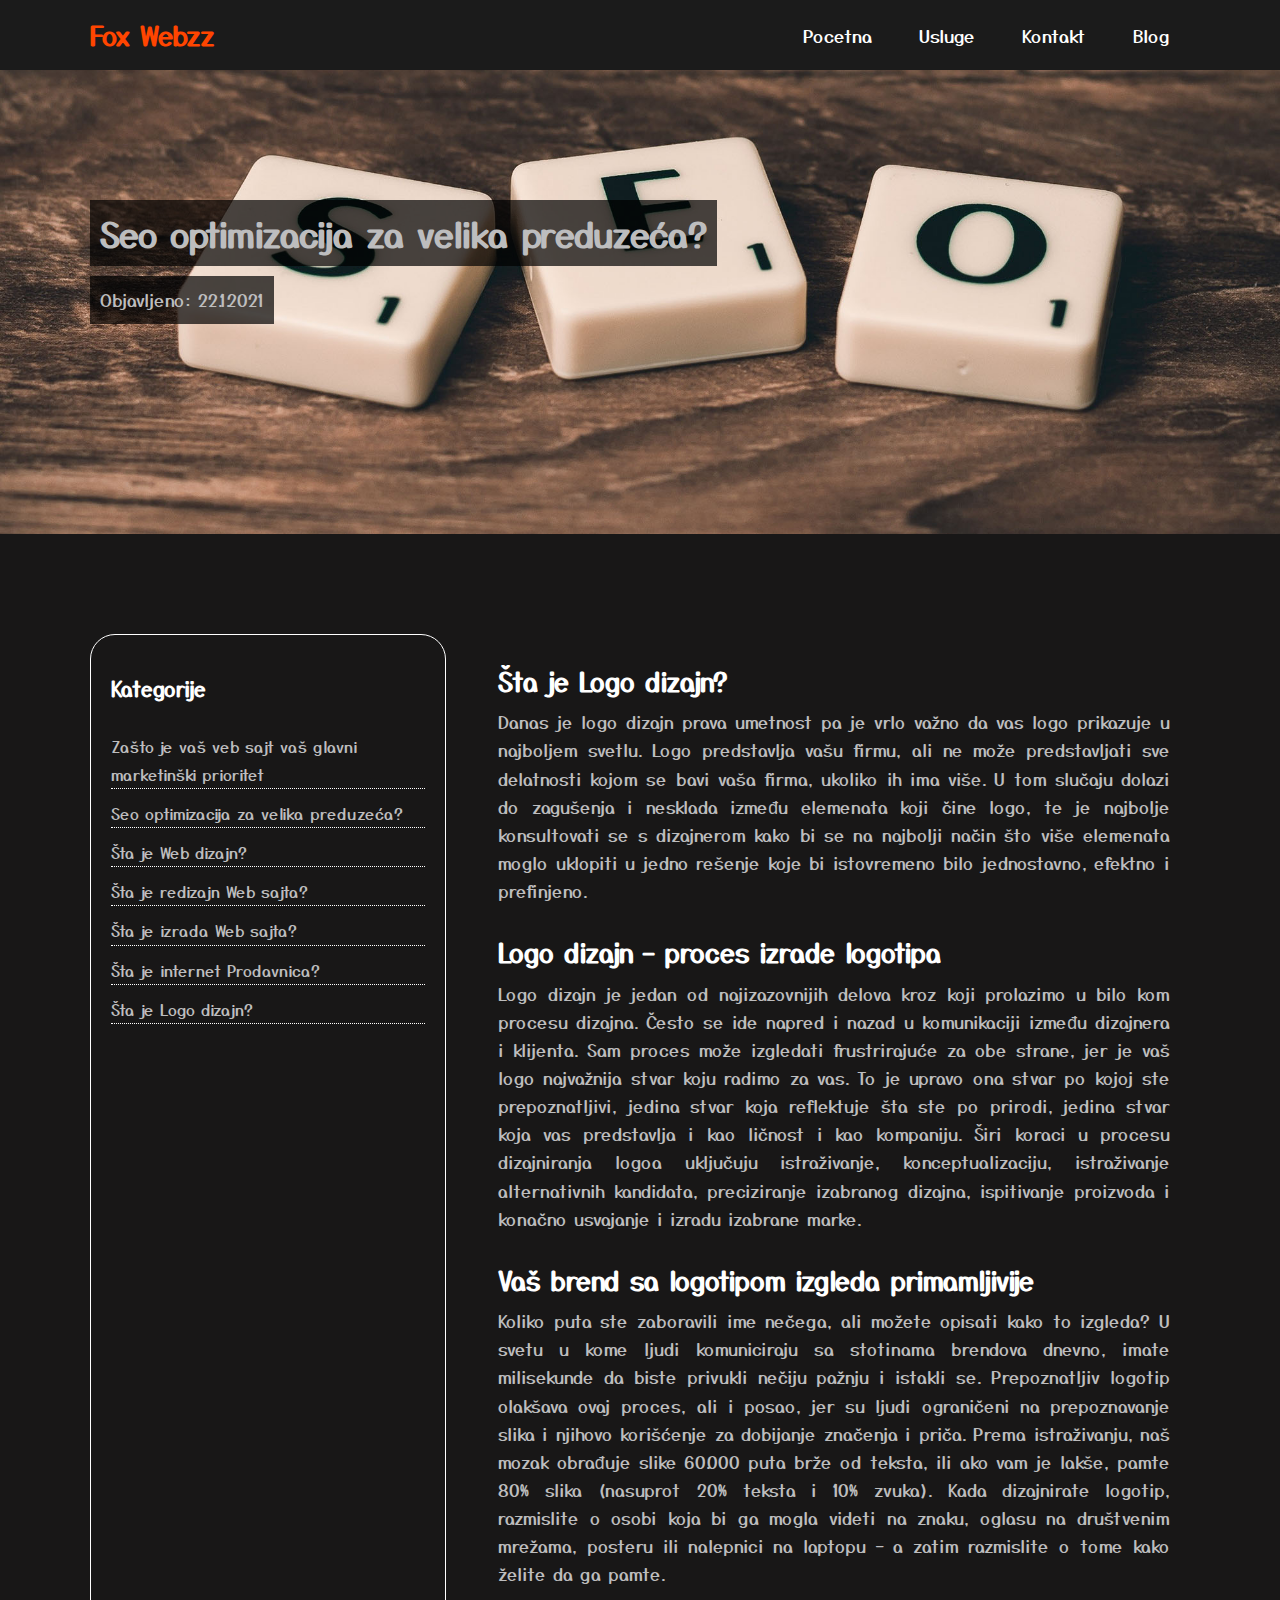
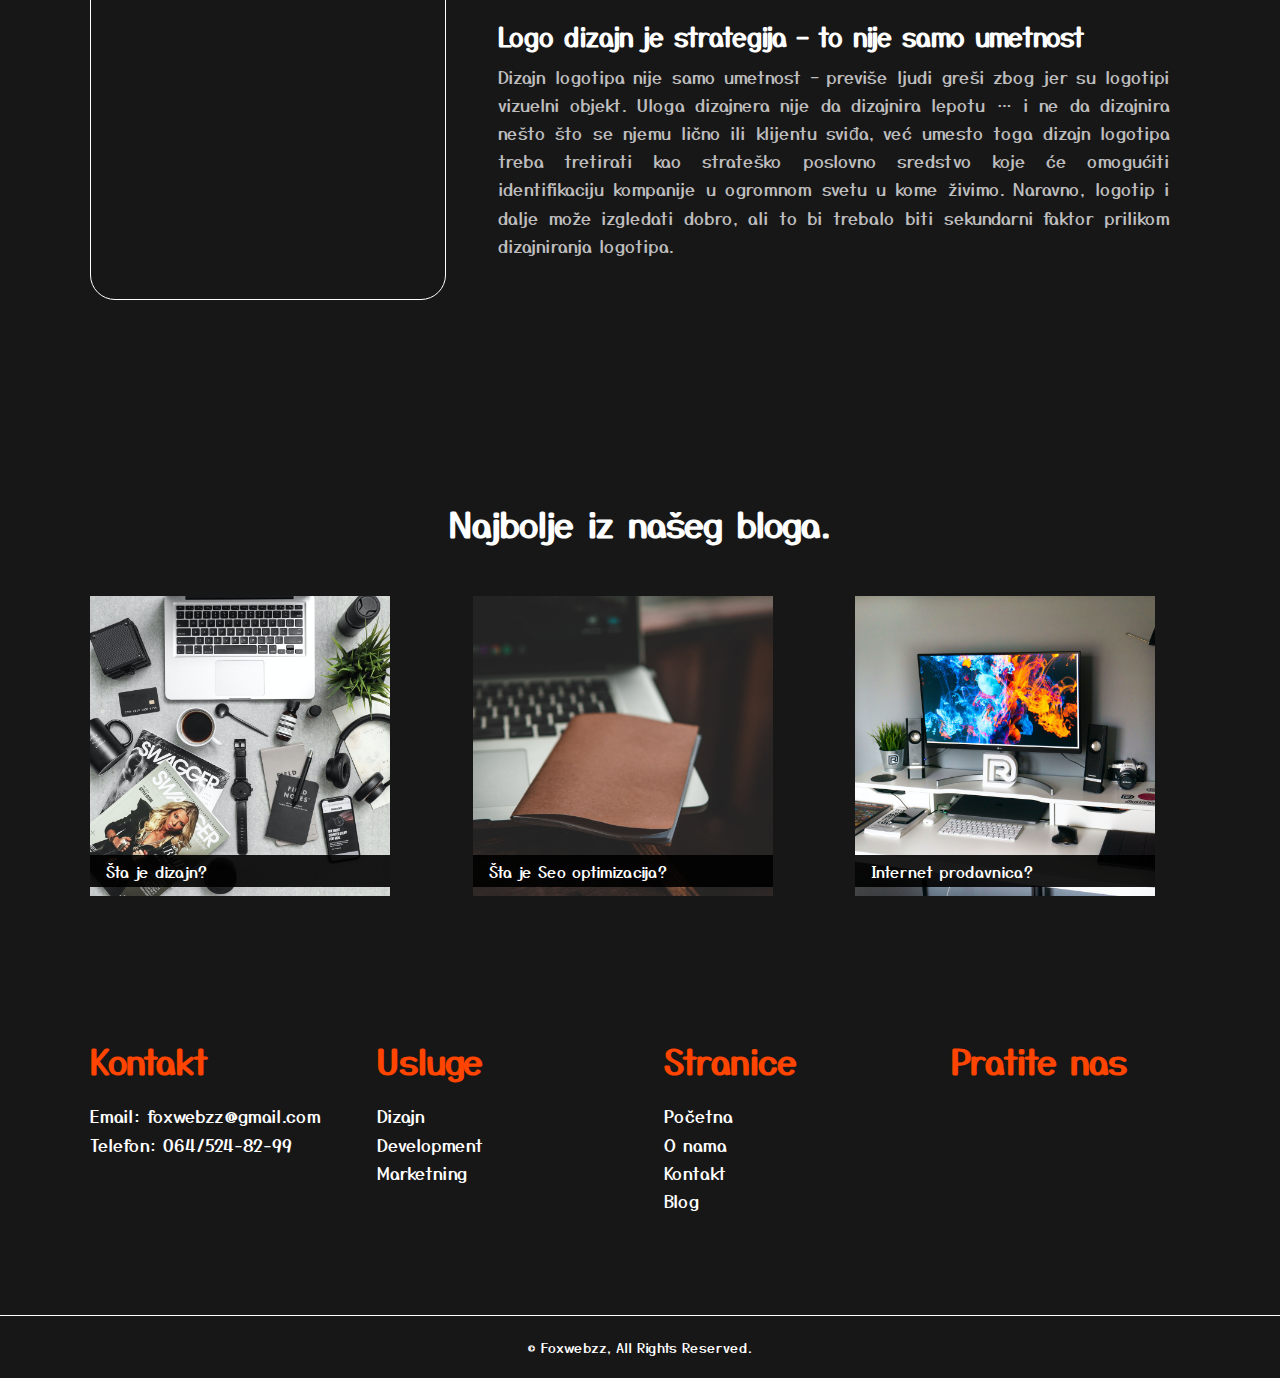
<file: seo.html>
<!DOCTYPE html>
<html lang="en">
   <head>
      <meta charset="UTF-8">
      <meta name="viewport" content="width=device-width, initial-scale=1.0">
      <link rel="icon" href="images/fox-logo-demo.png" type="image/icon type">
      <link rel="stylesheet" href="style/style.css">
      <link rel="stylesheet" href="https://use.fontawesome.com/releases/v5.15.1/css/all.css" integrity="sha384-vp86vTRFVJgpjF9jiIGPEEqYqlDwgyBgEF109VFjmqGmIY/Y4HV4d3Gp2irVfcrp" crossorigin="anonymous">
      <link href="https://fonts.googleapis.com/css2?family=Yusei+Magic&display=swap" rel="stylesheet">
      <title>Fox webzz</title>
   </head>
   <body>
      <!-- navbar -->
      <nav class="navbar-nav">
         <div class="container">
            <div class="logo">
               <a href="index.html" style="color: orangered">Fox Webzz </a>
            </div>
            <label for="btn" class="icon">
            <span class="fa fa-bars"></span>
            </label>
            <input class="input-nav" type="checkbox" id="btn">
            <ul class="ul-nav1">
               <li><a href="index.html">Pocetna</a></li>
               <li>
                  <label for="btn-1" class="show">Usluge +</label>
                  <a href="#">Usluge</a>
                  <input class="input-nav" type="checkbox" id="btn-1">
                  <ul class="ul-nav2">
                     <li><a href="web-dizajn.html">Dizajn</a></li>
                     <li><a href="izrada-weba.html">Development</a></li>
                     <li><a href="seo.html">Marketing</a></li>
                  </ul>
               </li>
               <li><a href="kontakt.html">Kontakt</a></li>
               <li><a href="blog.html">Blog</a></li>
            </ul>
         </div>
      </nav>
      <!-- herosection za blog produzeni -->
      <section class="blog-vise-dizajn-seo">
         <div class="blog-vise-main-seo">
            <div class="container">
               <h1>Seo optimizacija za velika preduzeća?</h1>
               <p>Objavljeno: 22.1.2021</p>
            </div>
         </div>
      </section>
      <section class="blog-vise-hero-section">
         <div class="blog-vise-hero">
            <div class="container">
               <div class="card-main">
                  <h3>Kategorije</h3>
                  <ul>
                     <li><a href="glavni-prioritet.html">Zašto je vaš veb sajt vaš glavni marketinški prioritet</a></li>
                     <li><a href="seo.html">Seo optimizacija za velika preduzeća?</a></li>
                     <li><a href="web-dizajn.html">Šta je Web dizajn?</a></li>
                     <li><a href="redizajn-web.html">Šta je redizajn Web sajta?</a></li>
                     <li><a href="izrada-weba.html">Šta je izrada Web sajta?</a></li>
                     <li><a href="internet-prodavnica.html">Šta je internet Prodavnica?</a></li>
                     <li><a href="logo.html">Šta je Logo dizajn? </a></li>
                  </ul>
               </div>
               <div class="card-tekst">
                  <h2>Šta je Logo dizajn?</h2>
                  <p>Danas je logo dizajn prava umetnost pa je vrlo važno da vas logo prikazuje u najboljem svetlu. Logo predstavlja vašu firmu, ali ne može predstavljati sve delatnosti kojom se bavi vaša firma, ukoliko ih ima više. U tom slučaju dolazi do zagušenja i nesklada između elemenata koji čine logo, te je najbolje konsultovati se s dizajnerom kako bi se na najbolji način što više elemenata moglo uklopiti u jedno rešenje koje bi istovremeno bilo jednostavno, efektno i prefinjeno.</p>
                  <h2>Logo dizajn – proces izrade logotipa</h2>
                  <p>Logo dizajn je jedan od najizazovnijih delova kroz koji prolazimo u bilo kom procesu dizajna. Često se ide napred i nazad u komunikaciji između dizajnera i klijenta. Sam proces može izgledati frustrirajuće za obe strane, jer je vaš logo najvažnija stvar koju radimo za vas. To je upravo ona stvar po kojoj ste prepoznatljivi, jedina stvar koja reflektuje šta ste po prirodi, jedina stvar koja vas predstavlja i kao ličnost i kao kompaniju. Širi koraci u procesu dizajniranja logoa uključuju istraživanje, konceptualizaciju, istraživanje alternativnih kandidata, preciziranje izabranog dizajna, ispitivanje proizvoda i konačno usvajanje i izradu izabrane marke.</p>
                  <h2>Vaš brend sa logotipom izgleda primamljivije</h2>
                  <p>Koliko puta ste zaboravili ime nečega, ali možete opisati kako to izgleda? U svetu u kome ljudi komuniciraju sa stotinama brendova dnevno, imate milisekunde da biste privukli nečiju pažnju i istakli se. Prepoznatljiv logotip olakšava ovaj proces, ali i posao, jer su ljudi ograničeni na prepoznavanje slika i njihovo korišćenje za dobijanje značenja i priča. Prema istraživanju, naš mozak obrađuje slike 60.000 puta brže od teksta, ili ako vam je lakše, pamte 80% slika (nasuprot 20% teksta i 10% zvuka). Kada dizajnirate logotip, razmislite o osobi koja bi ga mogla videti na znaku, oglasu na društvenim mrežama, posteru ili nalepnici na laptopu – a zatim razmislite o tome kako želite da ga pamte.</p>
                  <h2>Logo dizajn je strategija – to nije samo umetnost</h2>
                  <p>Dizajn logotipa nije samo umetnost – previše ljudi greši zbog jer su logotipi vizuelni objekt. Uloga dizajnera nije da dizajnira lepotu … i ne da dizajnira nešto što se njemu lično ili klijentu sviđa, već umesto toga dizajn logotipa treba tretirati kao strateško poslovno sredstvo koje će omogućiti identifikaciju kompanije u ogromnom svetu u kome živimo. Naravno, logotip i dalje može izgledati dobro, ali to bi trebalo biti sekundarni faktor prilikom dizajniranja logotipa.</p>
               </div>
            </div>
         </div>
      </section>
      <!-- Sekcija blog -->
      <section class="section-d">
         <div class="section-d-main">
            <h1>Najbolje iz našeg bloga.</h1>
            <div class="container">
               <div>
                  <a href="web-dizajn.html">   <img src="./images/blog2.jpg" alt="#" style="width: 300px;"></a> 
                  <p class="text-blog">Šta je dizajn?</p>
               </div>
               <div>
                  <a href="seo.html">   <img src="./images/blog1.jpg" alt="#" style="width: 300px;"></a> 
                  <p class="text-blog">Šta je Seo optimizacija?</p>
               </div>
               <div class="blog5-none">
                  <a href="internet-prodavnica.html">    <img src="./images/blog5.jpg" alt="#" style="width: 300px;">  </a>
                  <p class="text-blog">Internet prodavnica?</p>
               </div>
            </div>
         </div>
      </section>
      <!-- footer -->
      <section class="footer">
         <div class="container">
            <div class="main-footer">
               <div>
                  <h1>Kontakt</h1>
                  <ul>
                     <li>Email: foxwebzz@gmail.com</li>
                     <li>Telefon: 064/524-82-99</li>
                  </ul>
               </div>
               <div>
                  <h1>Usluge</h1>
                  <ul>
                     <li><a href="web-dizajn.html">Dizajn</a></li>
                     <li><a href="izrada-weba.html">Development</a></li>
                     <li><a href="seo.html">Marketning</a></li>
                  </ul>
               </div>
               <div class="none">
                  <h1>Stranice</h1>
                  <ul>
                     <li><a href="index.html">Početna</a></li>
                     <li><a href="o-nama.html">O nama</a></li>
                     <li><a href="kontakt.html">Kontakt</a></li>
                     <li><a href="blog.html">Blog</a></li>
                  </ul>
               </div>
               <div>
                  <h1>Pratite nas</h1>
                  <ul class="social">
                     <li><a href="https://www.instagram.com/foxwebzz/"><i class="fab fa-instagram fa-2x"></i></a></li>
                     <li><a href="https://www.linkedin.com/in/nikola-novakovi%C4%87-1b5127200/"><i class="fab fa-linkedin-in fa-2x"></i></a></li>
                  </ul>
               </div>
            </div>
         </div>
      </section>
      <!-- copyright -->
      <div class="copyright">
         <div class="container">
            <p>	&copy; Foxwebzz, All Rights Reserved.</p>
         </div>
      </div>
      <script>
         $('.icon').click(function(){
           $('span').toggleClass("cancel");
         });
      </script>
      <script> document.querySelector('.menu-btn').addEventListener('click', () => document.querySelector('.main-menu').classList.toggle('show'));</script>
      <script src="./js/app.js"></script>
   </body>
</html>
</file>
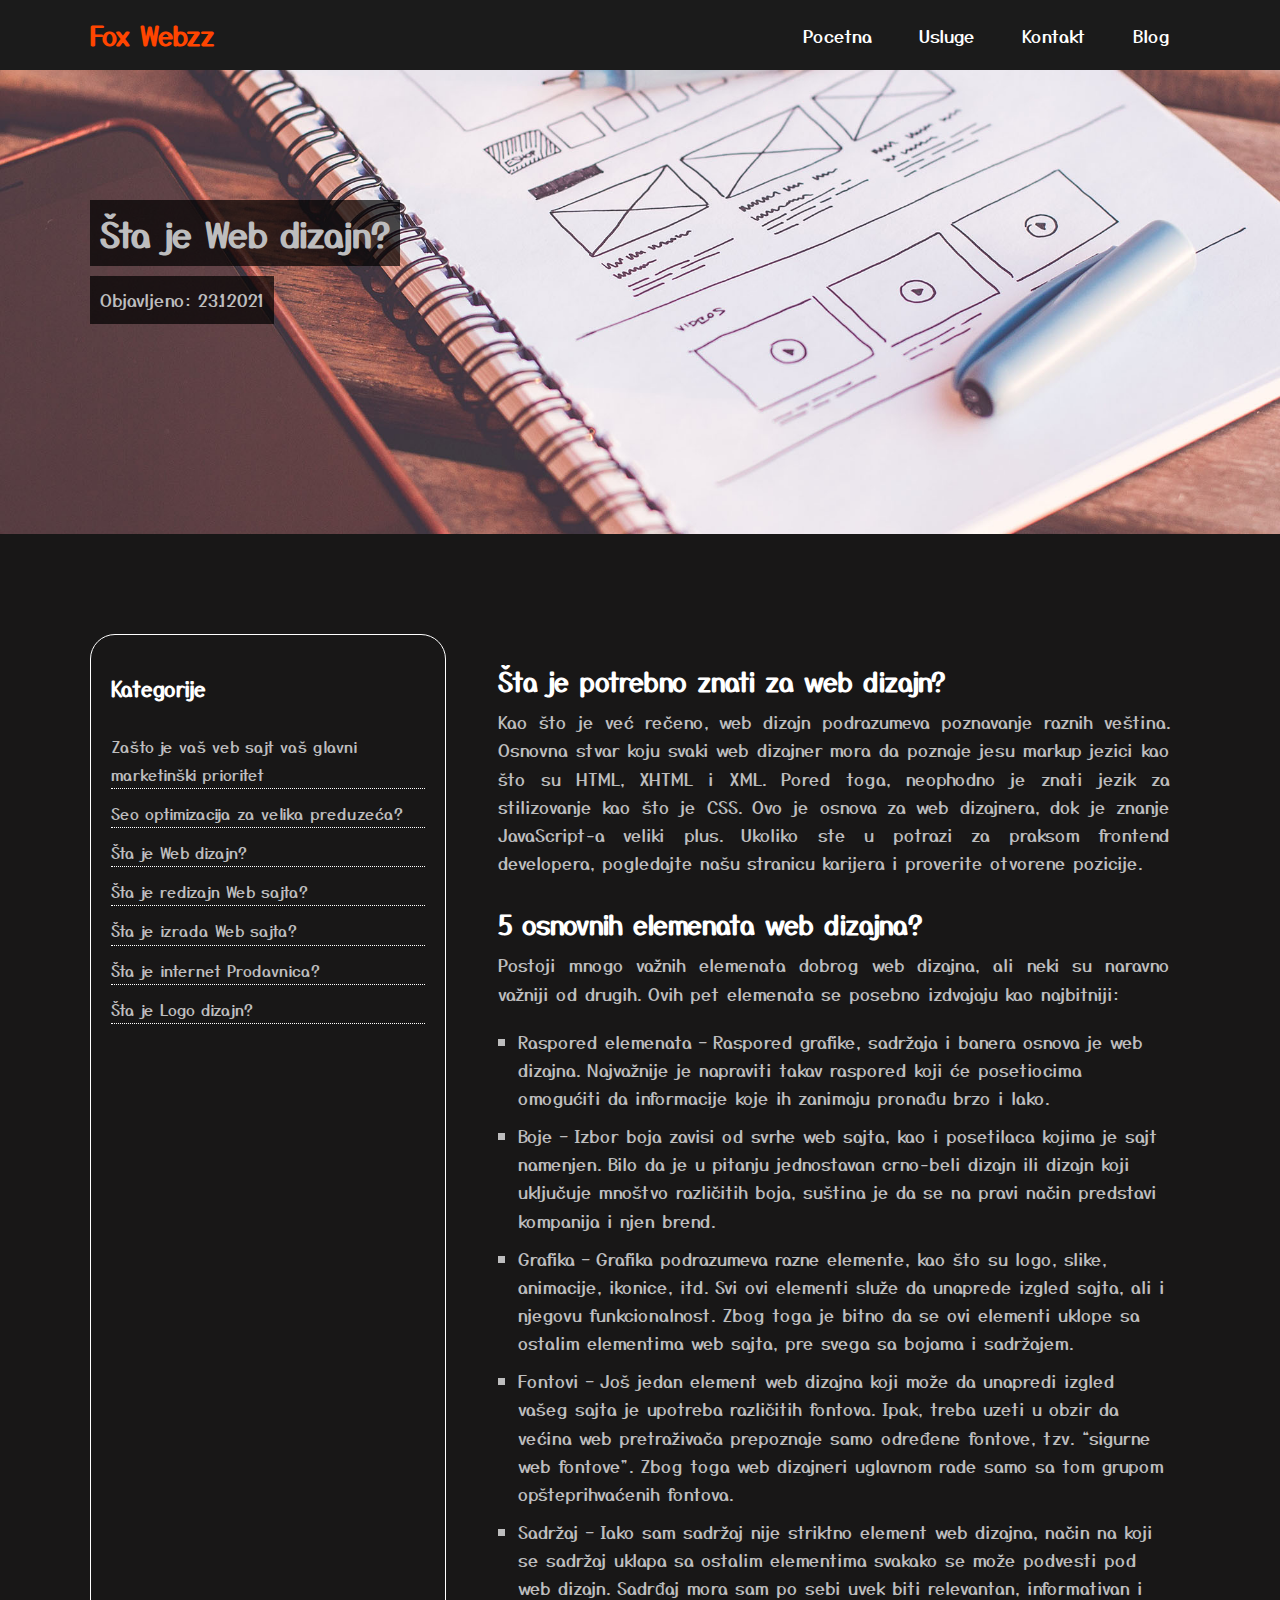
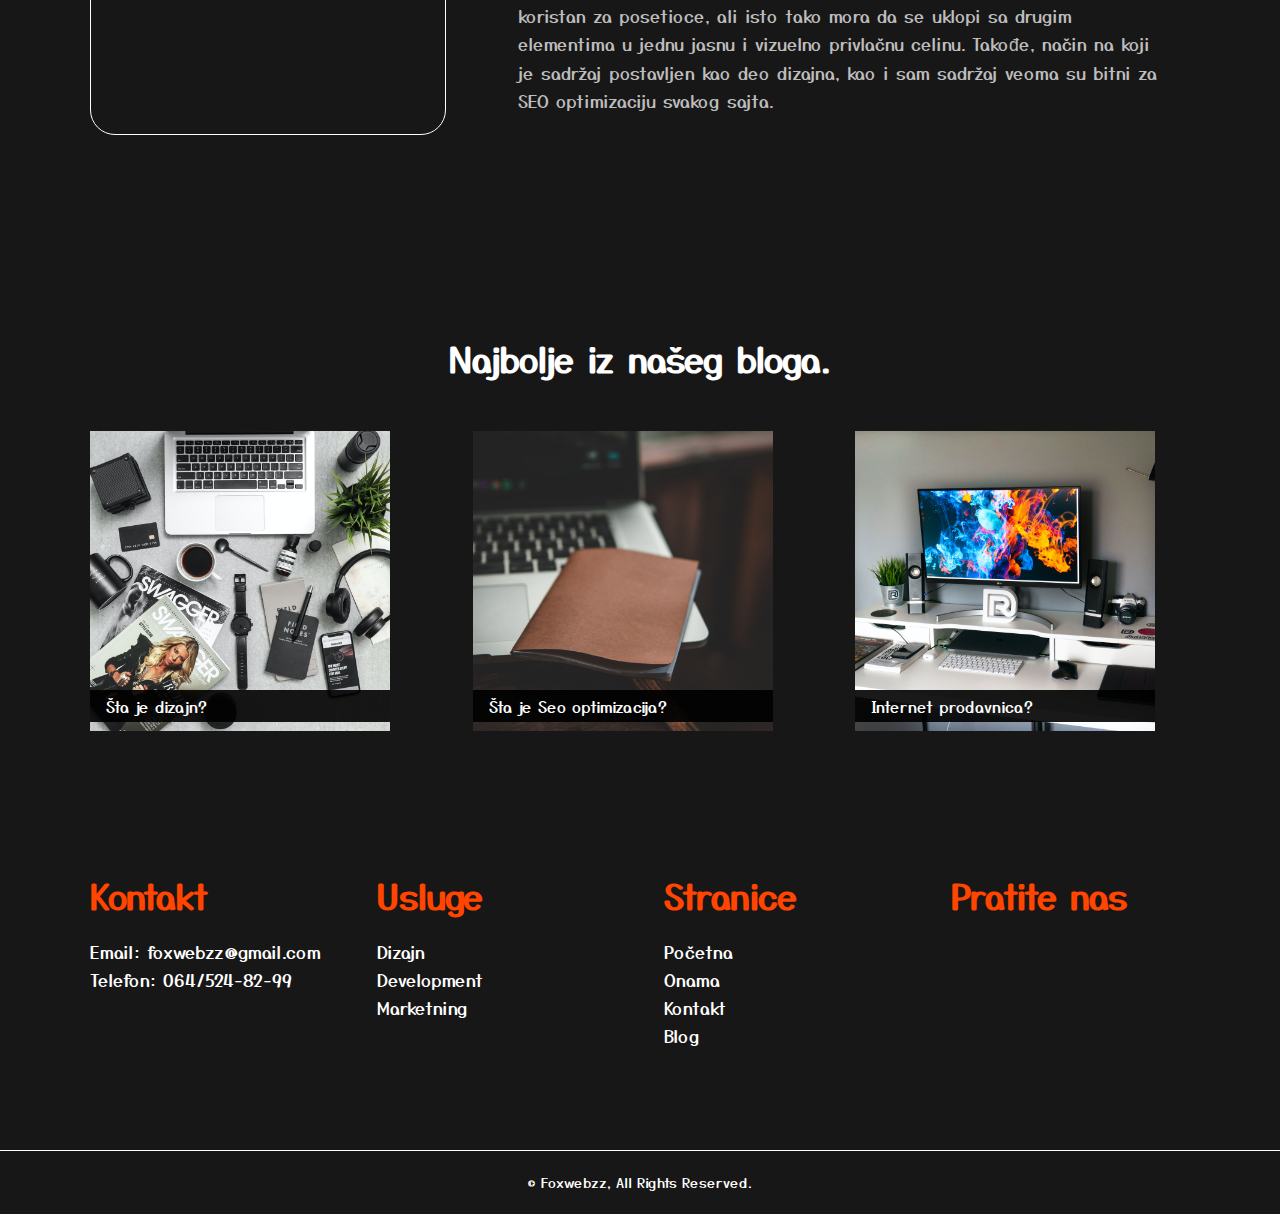
<file: web-dizajn.html>
<!DOCTYPE html>
<html lang="en">
   <head>
      <meta charset="UTF-8">
      <meta name="viewport" content="width=device-width, initial-scale=1.0">
      <link rel="icon" href="images/fox-logo-demo.png" type="image/icon type">
      <link rel="stylesheet" href="style/style.css">
      <link rel="stylesheet" href="https://use.fontawesome.com/releases/v5.15.1/css/all.css" integrity="sha384-vp86vTRFVJgpjF9jiIGPEEqYqlDwgyBgEF109VFjmqGmIY/Y4HV4d3Gp2irVfcrp" crossorigin="anonymous">
      <link href="https://fonts.googleapis.com/css2?family=Yusei+Magic&display=swap" rel="stylesheet">
      <title>Fox webzz</title>
   </head>
   <body>
      <!-- navbar -->
      <nav class="navbar-nav">
         <div class="container">
            <div class="logo">
               <a href="index.html" style="color: orangered">Fox Webzz </a>
            </div>
            <label for="btn" class="icon">
            <span class="fa fa-bars"></span>
            </label>
            <input class="input-nav" type="checkbox" id="btn">
            <ul class="ul-nav1">
               <li><a href="index.html">Pocetna</a></li>
               <li>
                  <label for="btn-1" class="show">Usluge +</label>
                  <a href="#">Usluge</a>
                  <input class="input-nav" type="checkbox" id="btn-1">
                  <ul class="ul-nav2">
                     <li><a href="web-dizajn.html">Dizajn</a></li>
                     <li><a href="izrada-weba.html">Development</a></li>
                     <li><a href="seo.html">Marketing</a></li>
                  </ul>
               </li>
               <li><a href="kontakt.html">Kontakt</a></li>
               <li><a href="blog.html">Blog</a></li>
            </ul>
         </div>
      </nav>
      <!-- herosection za blog produzeni -->
      <section class="blog-vise-dizajn-web-dizajn">
         <div class="blog-vise-main-web-dizajn">
            <div class="container">
               <h1>Šta je Web dizajn?</h1>
               <p>Objavljeno: 23.1.2021</p>
            </div>
         </div>
      </section>
      <section class="blog-vise-hero-section">
         <div class="blog-vise-hero">
            <div class="container">
               <div class="card-main">
                  <h3>Kategorije</h3>
                  <ul>
                     <li><a href="glavni-prioritet.html">Zašto je vaš veb sajt vaš glavni marketinški prioritet</a></li>
                     <li><a href="seo.html">Seo optimizacija za velika preduzeća?</a></li>
                     <li><a href="web-dizajn.html">Šta je Web dizajn?</a></li>
                     <li><a href="redizajn-web.html">Šta je redizajn Web sajta?</a></li>
                     <li><a href="izrada-weba.html">Šta je izrada Web sajta?</a></li>
                     <li><a href="internet-prodavnica.html">Šta je internet Prodavnica?</a></li>
                     <li><a href="logo.html">Šta je Logo dizajn? </a></li>
                  </ul>
               </div>
               <div class="card-tekst">
                  <h2>Šta je potrebno znati za web dizajn?</h2>
                  <p>Kao što je već rečeno, web dizajn podrazumeva poznavanje raznih veština. Osnovna stvar koju svaki web dizajner mora da poznaje jesu markup jezici kao što su HTML, XHTML i XML. Pored toga, neophodno je znati jezik za stilizovanje kao što je CSS. Ovo je osnova za web dizajnera, dok je znanje JavaScript-a veliki plus. Ukoliko ste u potrazi za praksom frontend developera, pogledajte našu stranicu karijera i proverite otvorene pozicije.</p>
                  <h2>5 osnovnih elemenata web dizajna?</h2>
                  <p>Postoji mnogo važnih elemenata dobrog web dizajna, ali neki su naravno važniji od drugih. Ovih pet elemenata se posebno izdvajaju kao najbitniji:</p>
                  <ul>
                     <li>Raspored elemenata – Raspored grafike, sadržaja i banera osnova je web dizajna. Najvažnije je napraviti takav raspored koji će posetiocima omogućiti da informacije koje ih zanimaju pronađu brzo i lako.</li>
                     <li>Boje – Izbor boja zavisi od svrhe web sajta, kao i posetilaca kojima je sajt namenjen. Bilo da je u pitanju jednostavan crno-beli dizajn ili dizajn koji uključuje mnoštvo različitih boja, suština je da se na pravi način predstavi kompanija i njen brend.</li>
                     <li>Grafika – Grafika podrazumeva razne elemente, kao što su logo, slike, animacije, ikonice, itd. Svi ovi elementi služe da unaprede izgled sajta, ali i njegovu funkcionalnost. Zbog toga je bitno da se ovi elementi uklope sa ostalim elementima web sajta, pre svega sa bojama i sadržajem.</li>
                     <li>Fontovi – Još jedan element web dizajna koji može da unapredi izgled vašeg sajta je upotreba različitih fontova. Ipak, treba uzeti u obzir da većina web pretraživača prepoznaje samo određene fontove, tzv. “sigurne web fontove”. Zbog toga web dizajneri uglavnom rade samo sa tom grupom opšteprihvaćenih fontova.</li>
                     <li>Sadržaj – Iako sam sadržaj nije striktno element web dizajna, način na koji se sadržaj uklapa sa ostalim elementima svakako se može podvesti pod web dizajn. Sadrđaj mora sam po sebi uvek biti relevantan, informativan i koristan za posetioce, ali isto tako mora da se uklopi sa drugim elementima u jednu jasnu i vizuelno privlačnu celinu. Takođe, način na koji je sadržaj postavljen kao deo dizajna, kao i sam sadržaj veoma su bitni za SEO optimizaciju svakog sajta.</li>
                  </ul>
               </div>
            </div>
         </div>
      </section>
      <!-- Sekcija blog -->
      <section class="section-d">
         <div class="section-d-main">
            <h1>Najbolje iz našeg bloga.</h1>
            <div class="container">
               <div>
                  <a href="web-dizajn.html">   <img src="./images/blog2.jpg" alt="#" style="width: 300px;"></a> 
                  <p class="text-blog">Šta je dizajn?</p>
               </div>
               <div>
                  <a href="seo.html">   <img src="./images/blog1.jpg" alt="#" style="width: 300px;"></a> 
                  <p class="text-blog">Šta je Seo optimizacija?</p>
               </div>
               <div class="blog5-none">
                  <a href="internet-prodavnica.html">    <img src="./images/blog5.jpg" alt="#" style="width: 300px;">  </a>
                  <p class="text-blog">Internet prodavnica?</p>
               </div>
            </div>
         </div>
      </section>
      <!-- footer -->
      <section class="footer">
         <div class="container">
            <div class="main-footer">
               <div>
                  <h1>Kontakt</h1>
                  <ul>
                     <li>Email: foxwebzz@gmail.com</li>
                     <li>Telefon: 064/524-82-99</li>
                  </ul>
               </div>
               <div>
                  <h1>Usluge</h1>
                  <ul>
                     <li><a href="web-dizajn.html">Dizajn</a></li>
                     <li><a href="izrada-weba.html">Development</a></li>
                     <li><a href="seo.html">Marketning</a></li>
                  </ul>
               </div>
               <div class="none">
                  <h1>Stranice</h1>
                  <ul>
                     <li><a href="index.html">Početna</a></li>
                     <li><a href="o-nama.html">Onama</a></li>
                     <li><a href="kontakt.html">Kontakt</a></li>
                     <li><a href="blog.html">Blog</a></li>
                  </ul>
               </div>
               <div>
                  <h1>Pratite nas</h1>
                  <ul class="social">
                     <li><a href="https://www.instagram.com/foxwebzz/"><i class="fab fa-instagram fa-2x"></i></a></li>
                     <li><a href="https://www.linkedin.com/in/nikola-novakovi%C4%87-1b5127200/"><i class="fab fa-linkedin-in fa-2x"></i></a></li>
                  </ul>
               </div>
            </div>
         </div>
      </section>
      <!-- copyright -->
      <div class="copyright">
         <div class="container">
            <p>	&copy; Foxwebzz, All Rights Reserved.</p>
         </div>
      </div>
      <script>
         $('.icon').click(function(){
           $('span').toggleClass("cancel");
         });
      </script>
      <script> document.querySelector('.menu-btn').addEventListener('click', () => document.querySelector('.main-menu').classList.toggle('show'));</script>
      <script src="./js/app.js"></script>
   </body>
</html>
</file>
<file: style/style.css>
* {
    box-sizing: border-box;
    margin: 0;
    padding: 0;
}

body {
    font-family: 'Yusei Magic', sans-serif;
        line-height: 1.6;
    color: white;
    font-size: 1.1rem;
    background: rgb(24, 23, 23);

}


html, body {
  max-width: 100%;
  overflow-x: hidden;
}


h1, h2, h3, h4 {
    line-height: 1.3;
}

a{
    color: white;
    text-decoration: none;
}

ul {
    list-style: none;
}

img {
    width: 100%;
}
.container {
    width: 90%;
    max-width: 1100px;
    margin: auto;
}






/* NAVBARRRRR NOVI */



.navbar-nav{
  background: #1b1b1b;
  position: fixed;
  top: 0;
  left: 0;
  width: 100%;
  z-index: 1;
}
.navbar-nav:after{
  content: '';
  clear: both;
  display: table;
}
.navbar-nav .logo{
  float: left;
  color: #FF4500;
  font-size: 27px;
  font-weight: 600;
  line-height: 70px;
}
.navbar-nav .ul-nav1{
  float: right;
  list-style: none;
  position: relative;
}
.navbar-nav .ul-nav1 li {
  
  display: inline-block;
  background: #1b1b1b;
  margin: 0 5px;
}
.navbar-nav .ul-nav1 li a{
  color: white;
  line-height: 70px;
  text-decoration: none;
  font-size: 18px;
  padding: 8px 15px;
}
.navbar-nav .ul-nav1 li a:hover{
  color:  #FF4500;
  border-radius: 5px;
  box-shadow:  0 0 5px #FF4500,
               0 0 10px #FF4500;
}
.navbar-nav .ul-nav1 .ul-nav2 li a:hover{
  box-shadow: none;
}
.navbar-nav .ul-nav1 .ul-nav2{
  position: absolute;
  top: 90px;
  border-top: 3px solid  #FF4500;
  opacity: 0;
  visibility: hidden;
  transition: top .3s;
}
.navbar-nav .ul-nav1 .ul-nav2 {
  border-top: none;
}
.navbar-nav .ul-nav1 li:hover > .ul-nav2{
  top: 70px;
  opacity: 1;
  visibility: visible;
}
.navbar-nav .ul-nav1 .ul-nav2 li{
  position: relative;
  margin: 0px;
  width: 150px;
  float: none;
  display: list-item;
  border-bottom: 1px solid rgba(0,0,0,0.3);
}
.navbar-nav .ul-nav1 .ul-nav2 li a{
  line-height: 50px;
}
.navbar-nav .ul-nav1 .ul-nav2  li{
  position: relative;
  top: 0px;
  left: 0px;
}
.show,.icon, .input-nav{
  display: none;
}
.fa-plus{
  font-size: 15px;
  margin-left: 40px;
}
@media all and (max-width: 968px) {
  .navbar-nav .ul-nav1{
    margin-right: 0px;
    float: left;
  }
  .navbar-nav .logo{
    
    width: 100%;
  }
  .show + a, .ul-nav1{
    display: none;
  }
  .navbar-nav .ul-nav1 li, .navbar-nav .ul-nav2  li{
    display: block;
    width: 100%;
  }
  .navbar-nav .ul-nav1 li a:hover{
    box-shadow: none;
  }
  .show{
    display: block;
    color: white;
    font-size: 18px;
    padding: 0 20px;
    line-height: 70px;
    cursor: pointer;
  }
  .show:hover{
    color:  #FF4500;
  }
  .icon{
    display: block;
    color: white;
    position: absolute;
    top: 0;
    right: 40px;
    line-height: 70px;
    cursor: pointer;
    font-size: 25px;
  }
  .navbar-nav .ul-nav1 .ul-nav2{
    top: 70px;
    border-top: 0px;
    float: none;
    position: static;
    display: none;
    opacity: 1;
    visibility: visible;
  }
  .navbar-nav .ul-nav1 .ul-nav2 a{
    padding-left: 40px;
  }
  .navbar-nav .ul-nav1 .ul-nav2  a{
    padding-left: 80px;
  }
  .navbar-nav .ul-nav1 .ul-nav2  li{
    position: static;
  }
  [id^=btn]:checked + .ul-nav1{
    display: block;
  }
 
  [id^=btn-1]:checked + .ul-nav2{
    display: block;
  }
  .navbar-nav .ul-nav1 .ul-nav2 li{
    border-bottom: 0px;
  }
  span.cancel:before{
    content: '\f00d';
  }
}














/* section a */
.section-a h1 {
    font-size: 40px;
    line-height: 1.3;
    animation: slideInFromLeft 1s ease-in;
}

.section-a {
    padding: 17% 0;
    background-size: cover;
    
}

.section-a .btn {
    font-size: 30px;
    margin: 20px 0;
}

.btn {
    display: flex;
    justify-content: center;
    align-items: center;
    text-decoration: none;
    padding: 10px 20px;
    border: none;
    outline: none;
    border-radius: 4px;
    background:  #FF4500;
    color: white;
    transition: all 0.3s ease;
}

.btn:hover {
    background: rgb(48, 47, 44);
}

.section-a  {
    display: grid;
    grid-template-columns: repeat(2, 1fr);
    grid-gap: 3rem;
    align-items: center;
    justify-content: center;
    
}

.section-a img {
    width: 400px;
    justify-self: flex-end;
    animation: slideInFromRight 1s ease-in;
}





/* section c */
.section-c {
    display: grid;
    grid-template-columns: repeat(2, 1fr);
    grid-gap: 3rem;
    align-items: center;
    justify-content: center;
    padding: 100px 0;
}

.section-c h2{
  font-size: 40px;
}

.section-c p {
   margin: 20px 0;
   color: rgb(189, 189, 190);
}

.section-c img {
    
    -webkit-box-shadow: 0px 0px 30px 6px #000000; 
    box-shadow: 0px 0px 30px 6px #000000;
   
    
}

.section-c .btn {
    font-size: 30px;
    margin: 20px 0;
}






/* section b */

.section-b {
    display: grid;
    grid-template-columns: repeat(3, 1fr);
    grid-gap: 3rem;
    justify-content: center;
    padding: 100px 0;
}

.section-b ul li a {
  color: rgb(90, 90, 90);
  
}

.section-b ul li {
  text-align: left;
  list-style-type: square;
  margin-left: 20px;
  animation: slideInFromLeft 1s ease-in;
}



.section-b p {
    margin: 20px 0;
    text-align: left;
    text-justify: inter-word;
}

.section-b h1 {
    color:  #FF4500;
}


.section-b ul li a:hover {
    color:  #FF4500;
}


/* testimonial section t */



.container-testimonial {
  border: 2px solid orangered;
  background-color: rgb(24, 23, 23);
  border-radius: 5px;
  padding: 16px;
  animation: slideInFromBottom 1s ease-in;
}



.container-testimonial::after {
  content: "";
  clear: both;
  display: table;
}

.container-testimonial img {
  float: left;
  margin-right: 20px;
  border-radius: 20%;
}

.container-testimonial span {
  font-size: 20px;
  margin-right: 15px;
}




@media (max-width: 500px) {
  .container-testimonial {
      text-align: center;
  }
  .container-testimonial img {
      margin: auto;
      float: none;
      display: block;
  }
}





/* section d */


.section-d .container {
  display: grid;
    grid-template-columns: repeat(3, 1fr);
    grid-gap: 3rem;
    justify-content: center;
    padding: 50px 0;
    position: relative;
}


.section-d .container div {
  width: 300px;
}




.section-d .container img:hover {
  opacity: 0.5;
  transition: 0.3s ;
}

.text-blog {
  font-size: 1rem;
  line-height: 2;
  padding: 0 1rem;
  margin: 0;
  color: white;
  background: hsla(0, 0%, 0%, 0.9);

  

  height: 2rem;
  margin-top: -3rem;
  position: relative;
}


.section-d-main h1 {
  padding-top: 100px;
  text-align: center;
}



/* footeer */

.main-footer {
    display: grid;
    grid-template-columns: repeat(4, 1fr);
    padding: 100px 0;
    justify-content: center;
    grid-gap: 3rem;

}

.main-footer h1 {
    margin-bottom: 20px;
    color: orangered;
}

.main-footer .social{
    display: grid;
    grid-template-columns: repeat(2, 1fr);
}

.main-footer .social li a:hover {
    color: #FF4500;
    transition: 0.2s ease-in-out;
}

.main-footer li a:hover {
  color: #FF4500;
  transition: 0.2s ease-in-out;
}





/* responsive */

@media (max-width: 850px) {
    /* hamburger */
    .menu-btn {
        display: block;
    }
    .menu-btn:hover {
        opacity: 0.5;
    }

    .main-nav ul.main-menu {
        display: block;
        position: absolute;
        top: 0;
        left: 0;
        background: #582c1c;
        width: 50%;
        height: 100%;
        opacity: 0.9;
        padding: 30px;
        border-right: 1px solid orangered ;
        transform: translateX(-500px);
        transition: transform 0.5s ease-in-out;
    }

    .main-nav ul.main-menu li {
        padding: 10px;
        border-bottom: 1px solid #FF4500;
        font-size: 14px;
    }

    .main-nav ul.main-menu li:last-child {
        border-bottom: 0;
    }

    .main-nav ul.main-menu.show {
        transform: translateX(-20px);
    }
    /* hamburger end */
    .kontakt {
        grid-template-columns: 1fr;
        text-align: center;
        justify-content: center;
    }
    .contact-form {
        justify-self: center;
    }
    .contact-form .justify h1 p {
        justify-content: center;
    }
    .kontakt div:first-child {
        order: 2;
    }
    .kontakt p {
        margin-bottom: 30px;
    }
    .kontakt h1 {
        margin: 10px;
    }
    
    .section-a {
        grid-template-columns: 1fr;
        text-align: center;
    }
    .section-a div {
        justify-self: center;
    }
    .section-a  .btn {
        margin: 20px auto;
    }
    .section-a img {
        justify-self: center;
        width: 150px;
    }
    .section-a h1 {
        font-size: 40px;
        margin-top: 50px;
    }


    .section-b {
        grid-template-columns: 1fr;
        text-align: center;
    }

    .section-b p {
      text-align: center;
    }
    


    .section-c {
        grid-template-columns: 1fr;
        text-align: center;
    }
    .section-c .btn {
        margin: 20px auto;
    }
    .section-c img {
        justify-self: center;
        width: 400px;
        animation: slideInFromRight 1s ease-in;
    }

    .section-d .container {
      grid-template-columns: repeat(1, 1fr);
        text-align: center;
        
    }

    
  


    .main-footer {
        grid-template-columns: 1fr;
        text-align: center;
    }
    .main-footer .none {
        display: none;
        
    }

    .line-footer {
        border-bottom: 1px solid white;
        padding: 50px 0;

    }
    


    


}


@media (max-width: 490px) {
  .section-a h1{
    font-size: 20px;
  }

  .section-c img {
    width: 300px;
    height: 150px;
  }

  .container {
    padding: 0px;
  }
}
















/* Kontaaakt */


.hero-section {
  background: url('../images/telephone.jpg');
  background-size: cover;
  background-position: center;
  padding: 200px 0;
  
  text-align: center;
  color: #333;
}

.form {
    width: 100%;
    max-width: 820px;
    background-color: rgb(24, 23, 23);
    border-radius: 10px;
    box-shadow: 0 0 20px 1px rgba(0, 0, 0, 0.1);
    z-index: 1000;
    overflow: hidden;
    display: grid;
    grid-template-columns: repeat(2, 1fr);
  }
  
  .contact-form {
    background-color: orangered;
    position: relative;
  }
  
  .contact-form:before {
    content: "";
    position: absolute;
    width: 26px;
    height: 26px;
    background-color: rgb(24, 23, 23);
    transform: rotate(45deg);
    top: 50px;
    left: -13px;
  }
  
  form {
    padding: 2.3rem 2.2rem;
    z-index: 10;
    overflow: hidden;
    position: relative;
    
  }
  
  .title {
    color: #fff;
    font-weight: 500;
    font-size: 1.5rem;
    line-height: 1;
    margin-bottom: 0.7rem;
  }
  
  .input-container {
    position: relative;
    margin: 1rem 0;
  }
  
  .input {
    width: 100%;
    outline: none;
    border: 2px solid #fafafa;
    background: none;
    padding: 0.6rem 1.2rem;
    color: #fff;
    font-weight: 500;
    font-size: 0.95rem;
    letter-spacing: 0.5px;
    border-radius: 25px;
    transition: 0.3s;
  }
  
  textarea.input {
    padding: 0.8rem 1.2rem;
    min-height: 150px;
    border-radius: 22px;
    resize: none;
    overflow-y: auto;
  }
  
  .input-container label {
    position: absolute;
    top: 50%;
    left: 15px;
    transform: translateY(-50%);
    padding: 0 0.4rem;
    color: #fafafa;
    font-size: 0.9rem;
    font-weight: 400;
    pointer-events: none;
    z-index: 1000;
    transition: 0.5s;
  }
  
  .input-container.textarea label {
    top: 1rem;
    transform: translateY(0);
  }
  
  .btnh {
    padding: 0.6rem 1.3rem;
    background-color: #fff;
    border: 2px solid #fafafa;
    font-size: 0.95rem;
    color: orangered;;
    line-height: 1;
    border-radius: 25px;
    outline: none;
    cursor: pointer;
    transition: 0.3s;
    margin: 0;
  }
  
  .btnh:hover {
    background-color: transparent;
    color: #fff;
  }
  
  .input-container span {
    position: absolute;
    top: 0;
    left: 25px;
    transform: translateY(-50%);
    font-size: 0.8rem;
    padding: 0 0.4rem;
    color: transparent;
    pointer-events: none;
    z-index: 500;
  }
  
  .input-container span:before,
  .input-container span:after {
    content: "";
    position: absolute;
    width: 10%;
    opacity: 0;
    transition: 0.3s;
    height: 5px;
    background-color: orangered;;
    top: 50%;
    transform: translateY(-50%);
  }
  
  .input-container span:before {
    left: 50%;
  }
  
  .input-container span:after {
    right: 50%;
  }
  
  .input-container.focus label {
    top: 0;
    transform: translateY(-50%);
    left: 25px;
    font-size: 0.8rem;
  }
  
  .input-container.focus span:before,
  .input-container.focus span:after {
    width: 50%;
    opacity: 1;
  }
  
  .contact-info {
    padding: 2.3rem 2.2rem;
    position: relative;
  }
  
  .contact-info .title {
    color: orangered;;
  }
  
  .text {
    color: rgb(189, 189, 190);
    margin: 1.5rem 0 2rem 0;
  }
  
  .information {
    display: flex;
    color: white;
    margin: 0.7rem 0;
    align-items: center;
    font-size: 0.95rem;
  }
  
  .icon {
    width: 28px;
  }
  
  .social-media {
    padding: 2rem 0 0 0;
  }
  
  .social-media p {
    color: white;
  }
  
  .social-icons {
    display: flex;
    margin-top: 0.5rem;
  }
  
  .social-icons a {
    width: 35px;
    height: 35px;
    border-radius: 5px;
    background: linear-gradient(45deg, #ff5e00, #ff7011);
    color: #fff;
    text-align: center;
    line-height: 35px;
    margin-right: 0.5rem;
    transition: 0.3s;
  }
  
  .social-icons a:hover {
    transform: scale(1.05);
  }
  
  .contact-info:before {
    content: "";
    position: absolute;
    width: 110px;
    height: 100px;
    border: 22px solid orangered;;
    border-radius: 50%;
    bottom: -77px;
    right: 50px;
    opacity: 0.3;
  }
  

  
  .concontak {
    position: relative;
    width: 100%;
    min-height: 100vh;
    padding: 2rem;
    background-color: rgb(24, 23, 23);
    overflow: hidden;
    display: flex;
    align-items: center;
    justify-content: center;
    z-index: 0;
  }
  
  .square {
    position: absolute;
    height: 400px;
    top: 50%;
    left: 50%;
    transform: translate(181%, 11%);
    opacity: 0.2;
  }
  
  @media (max-width: 850px) {
      
    .form {
      grid-template-columns: 1fr;
      background-color: rgb(24, 23, 23);
    }
  
    .contact-info:before {
      bottom: initial;
      top: -75px;
      right: 65px;
      transform: scale(0.95);
    }
  
    .contact-form:before {
      top: -13px;
      left: initial;
      right: 70px;
    }
  
    .square {
      transform: translate(140%, 43%);
      height: 350px;
    }
  
    
  
    .text {
      margin: 1rem 0 1.5rem 0;
    }
  
    .social-media {
      padding: 1.5rem 0 0 0;
    }
  }
  
  @media (max-width: 480px) {
    
  
    .contact-info:before {
      display: none;
    }

  
    
  
    form,
    .contact-info {
      padding: 1.7rem 1.6rem;
    }
  
    .text,
    .information,
    .social-media p {
      font-size: 0.8rem;
    }
  
    .title {
      font-size: 1.15rem;
    }
  
    .social-icons a {
      width: 30px;
      height: 30px;
      line-height: 30px;
    }
  
    .icon {
      width: 8px;
    }
  
    .input {
      padding: 0.45rem 1.2rem;
    }
  
    .btnh {
      padding: 0.45rem 1.2rem;
    }
  }






/* usluge */

.main-usluge {
  padding: 100px 0;
}
.main-usluge h1{
  padding-bottom: 10px;
}
.main-usluge ul li {
  margin-left: 10px;
}








/* blog */

.main-blog {
  background: url('../images/blogmainn.jpg');
  background-size: cover;
  padding: 200px 0;
  background-position: center;
}


.main-blog h1 {
  color: rgb(5, 5, 5);
  font-size: 40px;
  text-align: center;
}




.hero-blog-main{
  display: grid;
  grid-template-columns: repeat(2, 1fr);
  grid-gap: 3rem;
  align-items: center;
  justify-content: center;
  padding-top: 100px;
  padding-bottom: 20px;
}

.hero-blog-main img{
  width: 500px;
  height: 350px;
  
}



.hero-blog-main p {
  margin: 20px 0;
  color: rgb(189, 189, 190);
  
}



.hero-blog-main2{
  display: grid;
  grid-template-columns: repeat(2, 1fr);
  grid-gap: 3rem;
  align-items: center;
  justify-content: center;
  padding: 20px 0;
}


.hero-blog-main2 img{
  width: 500px;
  height: 350px;
 
}

.hero-blog-main2 p {
  margin: 20px 0;
  color: rgb(189, 189, 190);
 
}





.hero-blog-main3{
  display: grid;
  grid-template-columns: repeat(2, 1fr);
  grid-gap: 3rem;
  align-items: center;
  justify-content: center;
  padding: 20px 0;
}

.hero-blog-main3 img{
  width: 500px;
  height: 350px;
}

.hero-blog-main3 p {
  margin: 20px 0;
  color: rgb(189, 189, 190);
}




.hero-blog-main4{
  display: grid;
  grid-template-columns: repeat(2, 1fr);
  grid-gap: 3rem;
  align-items: center;
  justify-content: center;
  padding: 20px 0;
}

.hero-blog-main4 img{
  width: 500px;
  height: 350px;
}

.hero-blog-main4 p {
  margin: 20px 0;
  color: rgb(189, 189, 190);
}




.hero-blog-main5{
  display: grid;
  grid-template-columns: repeat(2, 1fr);
  grid-gap: 3rem;
  align-items: center;
  justify-content: center;
  padding: 20px 0;
}

.hero-blog-main5 img{
  width: 500px;
  height: 350px;
}

.hero-blog-main5 p {
  margin: 20px 0;
  color: rgb(189, 189, 190);
}


.hero-blog-main6{
  display: grid;
  grid-template-columns: repeat(2, 1fr);
  grid-gap: 3rem;
  align-items: center;
  justify-content: center;
  padding: 20px 0;
}

.hero-blog-main6 img{
  width: 500px;
  height: 350px;
}

.hero-blog-main6 p {
  margin: 20px 0;
  color: rgb(189, 189, 190);
}


.hero-blog-main7{
  display: grid;
  grid-template-columns: repeat(2, 1fr);
  grid-gap: 3rem;
  align-items: center;
  justify-content: center;
  padding: 20px 0;
}

.hero-blog-main7 img{
  width: 500px;
  height: 350px;
}

.hero-blog-main7 p {
  margin: 20px 0;
  color: rgb(189, 189, 190);
}


@media (max-width: 850px) {
  .hero-blog-main, .hero-blog-main2, .hero-blog-main3, .hero-blog-main4, .hero-blog-main5, .hero-blog-main6, .hero-blog-main7, .main-blog {
    grid-template-columns: 1fr;
        text-align: center;
        justify-content: center;
  }
  .hero-blog-main h1 p {
    grid-template-columns: 1fr;
        text-align: center;
        justify-content: center;
  }
  .hero-blog-main img {
    justify-self: center;
    width: 450px;
    height: 250px;
  }
 
  .hero-blog-main2 img {
    justify-self: center;
    width: 450px;
    height: 250px;
  }
  .hero-blog-main3 img {
    justify-self: center;
    width: 450px;
    height: 250px;
  }
  .hero-blog-main4 img {
    justify-self: center;
    width: 450px;
    height: 250px;
  }
  .hero-blog-main5 img {
    justify-self: center;
    width: 450px;
    height: 250px;
  }
  .hero-blog-main6 img {
    justify-self: center;
    width: 450px;
    height: 250px;
  }
  .hero-blog-main7 img {
    justify-self: center;
    width: 450px;
    height: 250px;
  }
  .main-blog {
    justify-self: center;
  }


  .hero-blog-main .btn{
    display: inline-block;
  }
  .hero-blog-main2 .btn{
    display: inline-block;
  }
  .hero-blog-main3 .btn{
    display: inline-block;
  }
  .hero-blog-main4 .btn{
    display: inline-block;
  }
  .hero-blog-main5 .btn{
    display: inline-block;
  }
  .hero-blog-main6 .btn{
    display: inline-block;
  }
  .hero-blog-main7 .btn{
    display: inline-block;
  }

  
  

  
}


@media (max-width: 460px) {
  .hero-blog-main, .hero-blog-main2, .hero-blog-main3, .hero-blog-main4, .hero-blog-main5, .hero-blog-main6, .hero-blog-main7, .main-blog {
    grid-template-columns: 1fr;
        text-align: center;
        justify-content: center;
  }
  .hero-blog-main h1 p {
    grid-template-columns: 1fr;
        text-align: center;
        justify-content: center;
  }
  .hero-blog-main img {
    justify-self: center;
    width: 320px;
    height: 150px;
  }
 
  .hero-blog-main2 img {
    justify-self: center;
    width: 320px;
    height: 150px;
  }
  .hero-blog-main3 img {
    justify-self: center;
    width: 320px;
    height: 150px;
  }
  .hero-blog-main4 img {
    justify-self: center;
    width: 320px;
    height: 150px;
  }
  .hero-blog-main5 img {
    justify-self: center;
    width: 320px;
    height: 150px;
  }
  .hero-blog-main6 img {
    justify-self: center;
    width: 320px;
    height: 150px;
  }
  .hero-blog-main7 img {
    justify-self: center;
    width: 320px;
    height: 150px;
  }
  .main-blog {
    justify-self: center;
  }


  .hero-blog-main .btn{
    display: inline-block;
  }
  .hero-blog-main2 .btn{
    display: inline-block;
  }
  .hero-blog-main3 .btn{
    display: inline-block;
  }
  .hero-blog-main4 .btn{
    display: inline-block;
  }
  .hero-blog-main5 .btn{
    display: inline-block;
  }
  .hero-blog-main6 .btn{
    display: inline-block;
  }
  .hero-blog-main7 .btn{
    display: inline-block;
  }
  
}



@media (max-width: 1100px) {
  .section-d .container {
    grid-template-columns: repeat(2, 1fr);
    justify-items: center;
  }
  .section-d .container .blog5-none {
    display: none
  }
  
}



@media (max-width: 700px) {
  .section-d .container {
    grid-template-columns: repeat(1, 1fr);
      text-align: center;
  }
}







/*blog vise logo dizajn */

.blog-vise-main {
  background: url('../images/logo-dizajn.jpg');
  background-size: cover;
  background-position: center;
  padding: 200px 0;
  
}

.blog-vise-main  p {
  color: rgb(189, 189, 190);
  background: rgba(0, 0, 0, 0.7);
  display: inline-block;
  display: table;
  padding: 10px;
  margin: 10px 0;
}

.blog-vise-main  h1 {
  color: rgb(189, 189, 190);
  background: rgba(0, 0, 0, 0.7);
  display: inline-block;
  padding: 10px;
}



.blog-vise-hero {
  padding: 100px 0;
}
.card-main {
  padding: 20px;
  
}

.card-tekst {
  padding: 20px ;
}


.blog-vise-hero .container {
  display: grid;
  grid-template-columns: 1fr 2fr;
  grid-gap: 2rem;
}

.card-main {
  border: 1px solid white;
  border-radius: 25px;
}

.card-main h3 {
  padding: 20px 0;
}
.card-main ul li {
  margin-top: 10px;
  border-bottom: 1px dotted white;
  
}
.card-main ul li a {
  color: rgb(189, 189, 190);
  font-size: 16px;
}

.card-main ul li a:hover {
  color: white;
}


.card-tekst h2 {
  padding: 10px 0;
}
.card-tekst p {
  color: rgb(189, 189, 190);
  margin-bottom: 20px;
  text-align: justify;
}


/* blog vise seo optimizacija */

.blog-vise-main-seo {
  background: url('../images/blogmain2.jpg');
  background-size: cover;
  background-position: center;
  padding: 200px 0;
  
}

.blog-vise-main-seo  p {
  color: rgb(189, 189, 190);
  background: rgba(0, 0, 0, 0.7);
  display: inline-block;
  display: table;
  padding: 10px;
  margin: 10px 0;
}

.blog-vise-main-seo  h1 {
  color: rgb(189, 189, 190);
  background: rgba(0, 0, 0, 0.7);
  display: inline-block;
  padding: 10px;
}


/* blog vise glavni prioritet marketinga */

.blog-vise-main-prioritet {
  background: url('../images/marketinskiprioriteti.jpg');
  background-position: center;
  padding: 200px 0;
  
}

.blog-vise-main-prioritet  p {
  color: rgb(189, 189, 190);
  background: rgba(0, 0, 0, 0.7);
  display: inline-block;
  display: table;
  padding: 10px;
  margin: 10px 0;
}

.blog-vise-main-prioritet  h1 {
  color: rgb(189, 189, 190);
  background: rgba(0, 0, 0, 0.7);
  display: inline-block;
  padding: 10px;
}

.blog-vise-hero .card-tekst ul li {
  list-style: square;
  margin-top: 10px;
  margin-left: 20px;
  color: rgb(189, 189, 190);
  text-align: left;
}



/* blog vise redizajn weba */

.blog-vise-main-redizajn {
  background: url('../images/redizajn-web-sajta.jpg');
  background-size: cover;
  background-position: center;
  padding: 200px 0;
  
}

.blog-vise-main-redizajn  p {
  color: rgb(189, 189, 190);
  background: rgba(0, 0, 0, 0.7);
  display: inline-block;
  display: table;
  padding: 10px;
  margin: 10px 0;
}

.blog-vise-main-redizajn  h1 {
  color: rgb(189, 189, 190);
  background: rgba(0, 0, 0, 0.7);
  display: inline-block;
  padding: 10px;
}



/* blog vise prodavnica */

.blog-vise-main-prodavnica {
  background: url('../images/internet-prodavnica.jpg');
  background-size: cover;
  background-position: center;
  padding: 200px 0;
  
}

.blog-vise-main-prodavnica  p {
  color: rgb(189, 189, 190);
  background: rgba(0, 0, 0, 0.7);
  display: inline-block;
  display: table;
  padding: 10px;
  margin: 10px 0;
}

.blog-vise-main-prodavnica  h1 {
  color: rgb(189, 189, 190);
  background: rgba(0, 0, 0, 0.7);
  display: inline-block;
  padding: 10px;
}


/* blog vise- Sta je web izrada */

.blog-vise-main-izrada {
  background: url('../images/web-izrada.jpg');
  background-size: cover;
  background-position: center;
  padding: 200px 0;
  
}

.blog-vise-main-izrada  p {
  color: rgb(189, 189, 190);
  background: rgba(0, 0, 0, 0.7);
  display: inline-block;
  display: table;
  padding: 10px;
  margin: 10px 0;
}

.blog-vise-main-izrada  h1 {
  color: rgb(189, 189, 190);
  background: rgba(0, 0, 0, 0.7);
  display: inline-block;
  padding: 10px;
}

/* blog vise sta je web dizajn */


.blog-vise-main-web-dizajn {
  background: url('../images/Web-dizajn.jpg');
  background-size: cover;
  background-position: center;
  padding: 200px 0;
  
}

.blog-vise-main-web-dizajn  p {
  color: rgb(189, 189, 190);
  background: rgba(0, 0, 0, 0.7);
  display: inline-block;
  display: table;
  padding: 10px;
  margin: 10px 0;
}

.blog-vise-main-web-dizajn  h1 {
  color: rgb(189, 189, 190);
  background: rgba(0, 0, 0, 0.7);
  display: inline-block;
  padding: 10px;
}


/* blog vise responsive */

@media (max-width: 1100px) {
    .card-main {
    display: none;
  }
  

  .blog-vise-hero .container {
    display: grid;
    grid-template-columns: 1fr;
    
  }
}


.copyright {
  font-size: 14px;
  text-align: center;
  padding: 20px 0;
  border-top: 1px solid white;
}



/* dizajn usluge 1 */

.dizajn-usluge {
  padding: 100px 0;
  font-size: 20px;
}

.dizajn-usluge .container {
  display: grid;
  grid-template-columns: 1fr 1fr ;
  text-align: center;
  grid-gap: 4rem;
  align-items: center;
}

.dizajn-usluge p {
  text-align: justify;
  color: rgb(189, 189, 190);
  font-size: 18px
}

.dizajn-usluge h2 {
  margin-bottom: 20px;
  text-align: left;
}




/* dizajn usluge-2 */

.dizajn-usluge-2 {
  padding: 50px 0;
  font-size: 20px;
}

.dizajn-usluge-2 .container {
  display: grid;
  grid-template-columns: 1fr 1fr ;
  text-align: center;
  grid-gap: 4rem;
  align-items: center;
}

.dizajn-usluge-2 p {
  text-align: justify;
  color: rgb(189, 189, 190);
  font-size: 18px;
}

.dizajn-usluge-2 h2 {
  margin-bottom: 20px;
  text-align: left;
}

.dizajn-usluge-2 img {
  order: 1;
}

.dizajn-usluge-2 .container .redizajn-usluge {
  order: 2;
}

@media (max-width: 740px) {
  .dizajn-usluge .container{
    grid-template-columns: repeat(1, 1fr);
      text-align: center;
  }
  .dizajn-usluge-2 .container {
    grid-template-columns: repeat(1, 1fr);
      text-align: center;
  }
}
</file>
